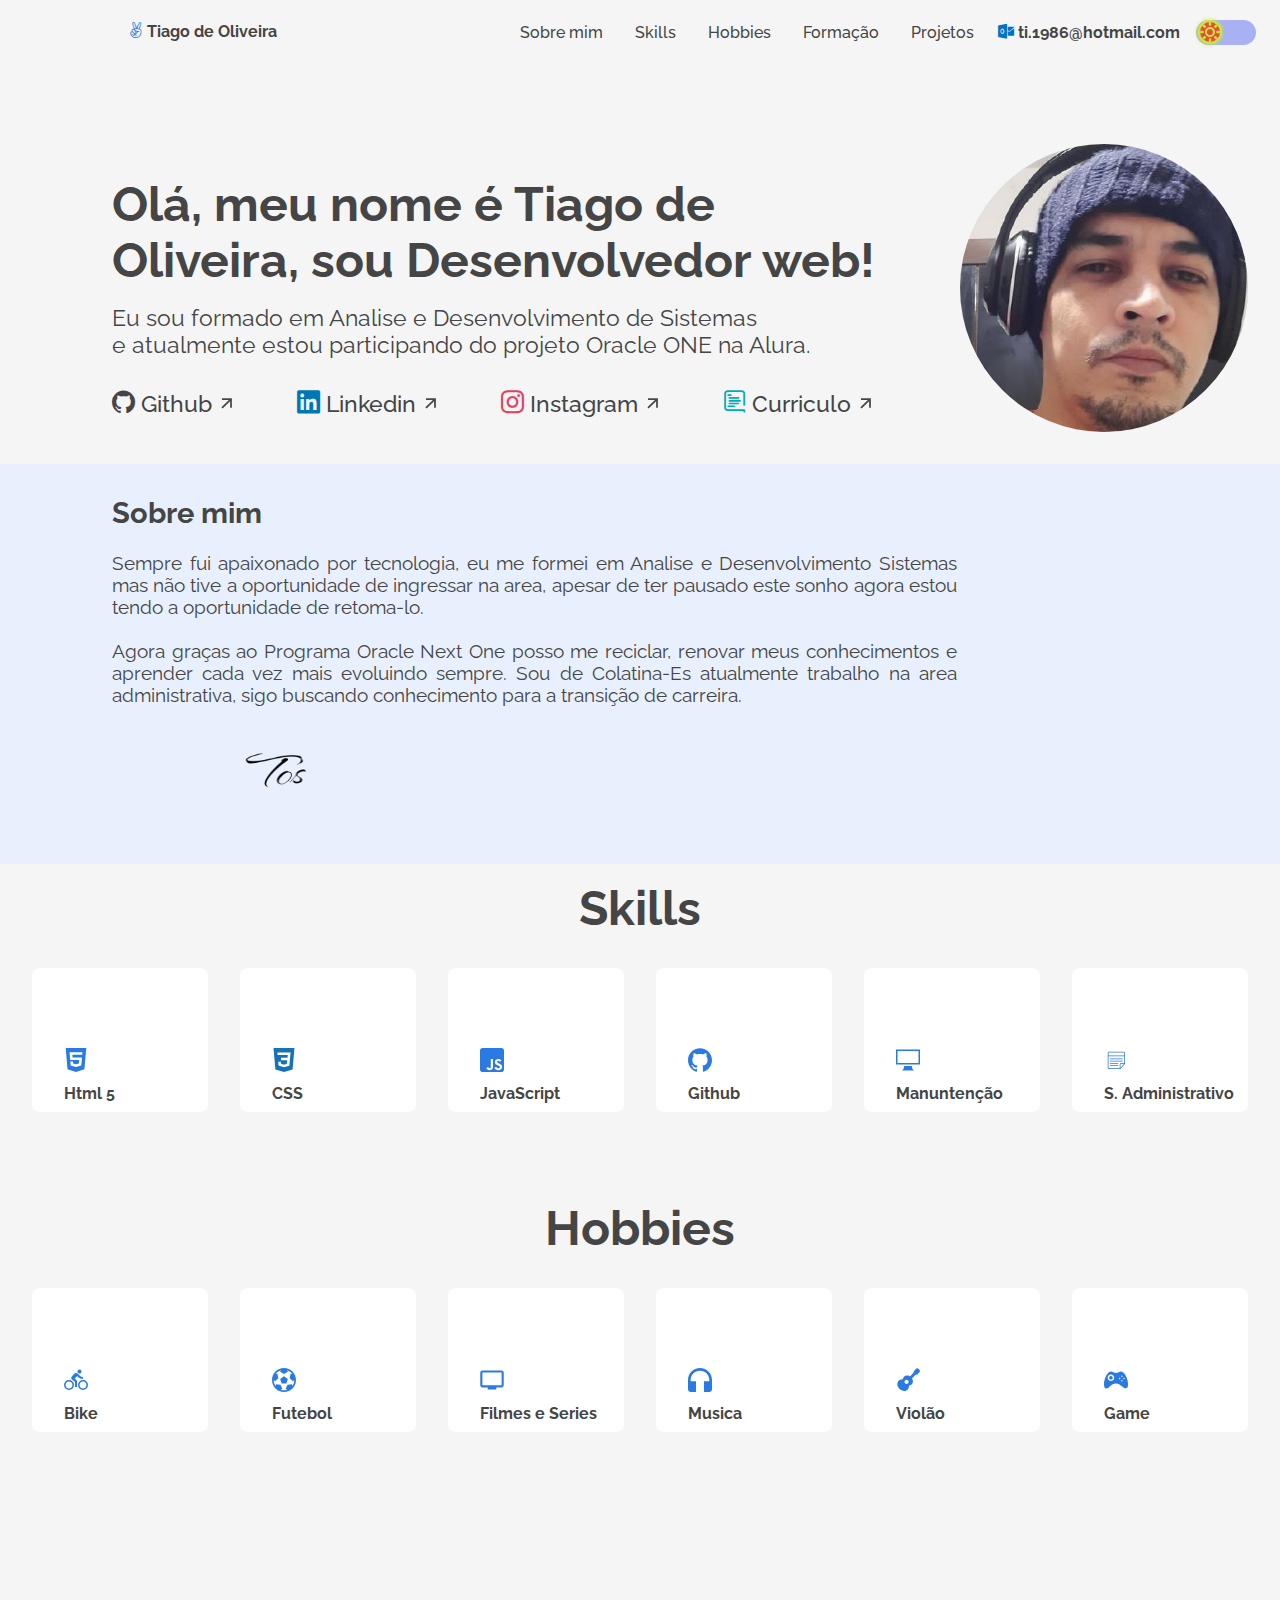
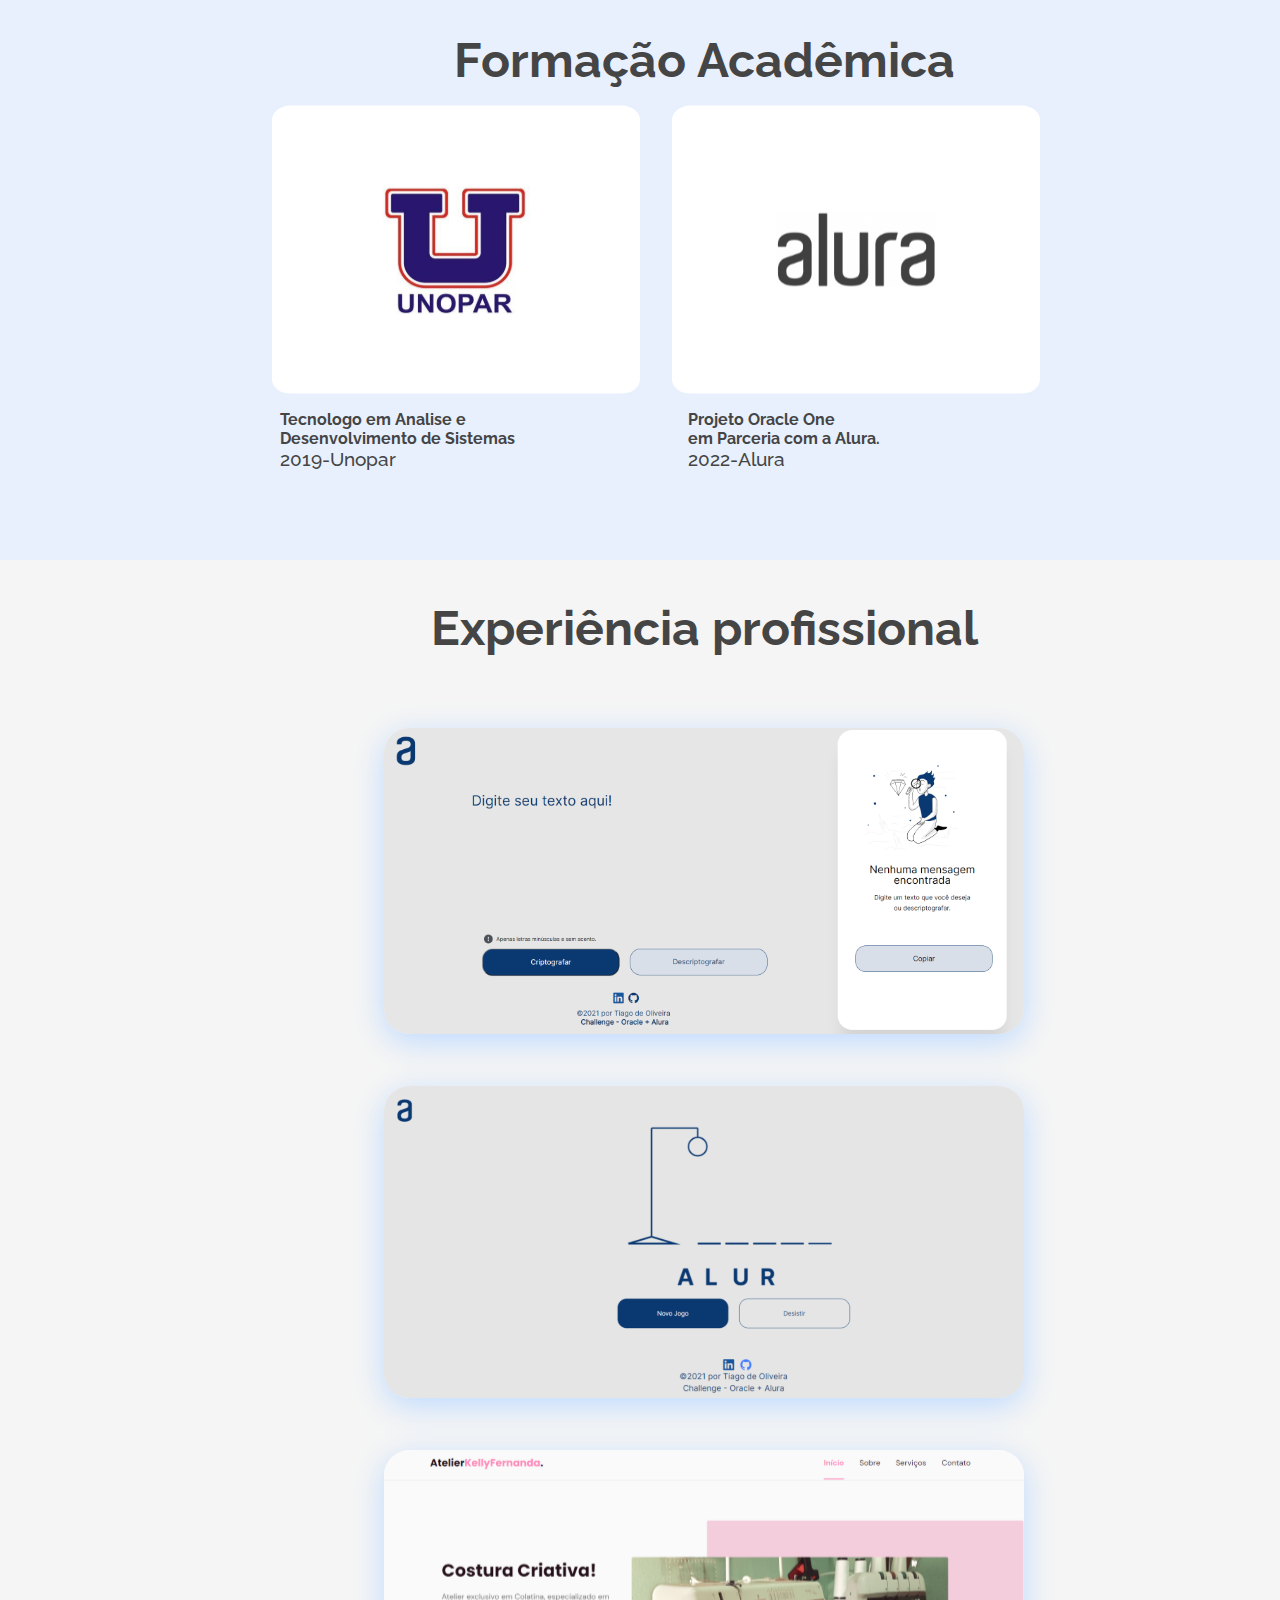
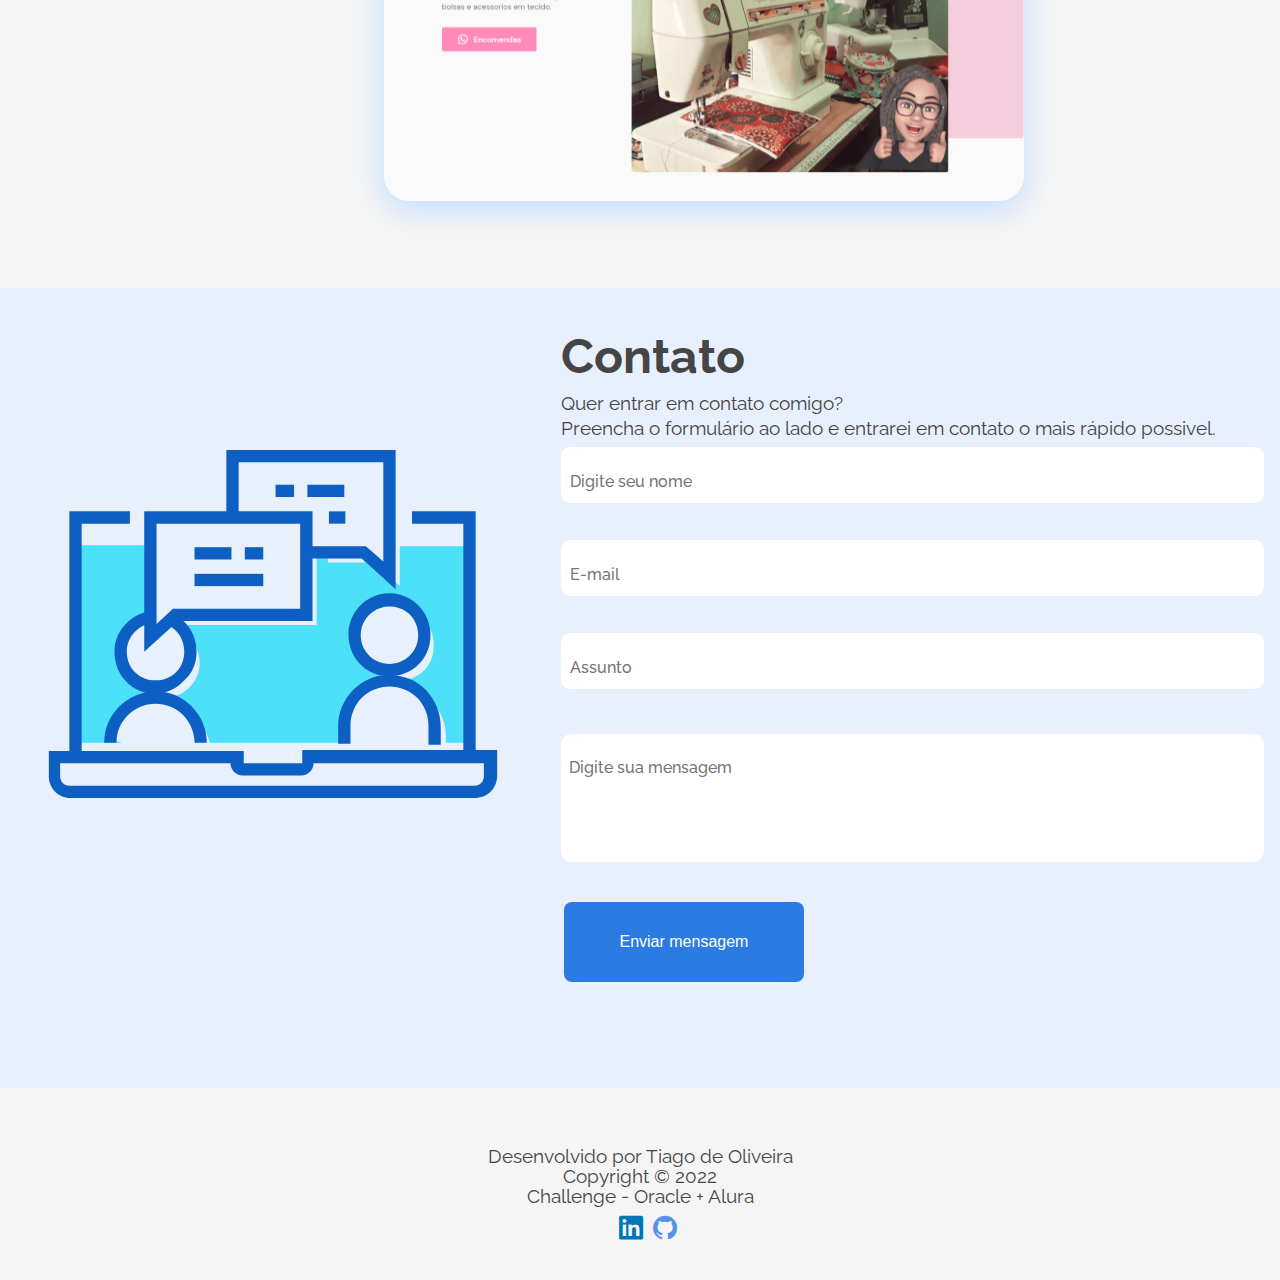
<file: index.html>
<!DOCTYPE html>
<html lang="en">
  <head>
    <meta charset="UTF-8" />
    <meta http-equiv="X-UA-Compatible" content="IE=edge" />
    <meta name="viewport" content="width=device-width, initial-scale=1.0" />
    <title>Portifolio - Tiago de Oliveira</title>

    <link rel="stylesheet" href="style.css" />
    <link rel="stylesheet" href="assets/icomoon (1)/style.css" />
  </head>
  <body>
     <header id="header">
      <div id="logo">
        <a href="#" class="name">
          <i class="icon-angellist"></i>
         Tiago de Oliveira</a>       
      </div>
      <nav id="nav" class="container">
          <div id="menu">
           <ul class="grid">
            <li><a class="menu" href="#home"> Sobre mim</a></li>
            <li><a class="menu" href="#skills">Skills</a></li>
            <li><a class="menu" href="#hobbies">Hobbies</a></li>
            <li><a class="menu" href="#formacao">Formação</a></li>
            <li><a class="menu" href="#projetos">Projetos</a></li>
            <li>
              <a class="contato" href="#contato"
                ><i class="icon-outlook"></i> ti.1986@hotmail.com</a
              >              
               </li>
               <input type="checkbox" name="dark-mode" id="dark">
               <label for="dark" class="btn-dark"></label>
            </ul>
        </div>
        <button id="btnMenu">
          <span id="iconMenu"></span></button>
     </nav>
     
     
    </header>
    <main>
      <section class="section" id="home">
        <div class="perfil">
          <div class="principal">
            <h1 class="title">
              Olá, meu nome é Tiago de<br />
              Oliveira, sou Desenvolvedor web!
            </h1>
            <p>
              Eu sou formado em Analise e Desenvolvimento de Sistemas<br />
              e atualmente estou participando do projeto Oracle ONE na Alura.
            </p>
            <div class="" id="link">
              <a href="https://github.com/TI-1986" class="link" target="blank"
                > <i class="icon-github1"></i> Github<img src="./assets/icon-seta.svg" alt="" class="social"
              /></a>
              <a
                href="https://www.linkedin.com/in/tiago-de-oliveira-59648b172/"
                class="link"
                target="blank"
                > <i class="icon-linkedin"></i> Linkedin<img
                  src="./assets/icon-seta.svg"
                  alt=""
                  class="social"
              /></a>
              <a
                href="https://www.instagram.com/tiagoolie/"
                class="link"
                target="blank"
                > <i class="icon-instagram"></i> Instagram<img
                  src="./assets/icon-seta.svg"
                  alt=""
                  class="social"
              /></a>
              <a href="https://drive.google.com/file/d/1yC8A1yWoUmk3CFadRLCcmidZFQZOMix0/view?usp=sharing" class="link" target="blank"
                > <i class="icon-hackhands"></i> Curriculo<img
                  src="./assets/icon-seta.svg"
                  alt=""
                  class="social"
              /></a>
            </div>
          </div>

          <img
            src="./assets/profile.jpg"
            alt=" foto de rosto"
            class="profile"
          />
        </div>

        <div id="sobre">
          <h2>Sobre mim</h2>
          <p>
            <br />
            Sempre fui apaixonado por tecnologia, eu me formei em Analise e Desenvolvimento Sistemas
             mas  não tive a oportunidade de ingressar na area, apesar de ter pausado este sonho agora estou
              tendo a oportunidade de retoma-lo. <br /><br />
               Agora graças ao Programa Oracle Next One posso me reciclar, 
              renovar meus conhecimentos e aprender cada vez mais evoluindo sempre. 
               Sou de Colatina-Es atualmente trabalho na area administrativa, sigo buscando conhecimento para
              a transição de carreira.
          </p>
          
                  <img src="./assets/ass.png" alt="assinatura pessoal" />
        </div>
      </section>

      <section class="section" id="skills">
        <h3 class="title">Skills</h3>

        <div class="cards">
          <div class="card">
            <img src="./assets/icon-HTML.svg" alt="logo html5" />
            <p>Html 5</p>
          </div>
          <div class="card">
            <img src="./assets/icon-css3.svg" alt="logo CSS" />
            <p>CSS</p>
          </div>
          <div class="card">
            <img src="./assets/icon-JS.svg" alt="logo JS" />
            <p>JavaScript</p>
          </div>
          <div class="card">
            <img src="./assets/icon-github.svg" alt="logo github" />
            <p>Github</p>
          </div>
          <div class="card">
            <img src="./assets/icon-display.svg" alt="logo tela monitor" />
            <p>Manuntenção</p>
          </div>
          <div class="card">
            <img src="./assets/icon-note.svg" alt="logo note" />
            <p>S. Administrativo</p>
          </div>
   </div>
      </section>
      <section class="section" id="hobbies">
        <h3>Hobbies</h3>
        <div class="cards">
          <div class="card">
            <img src="./assets/icon_bike.svg" alt="icone de bicicleta" />
            <p>Bike</p>
          </div>
          <div class="card">
            <img src="./assets/icon_futbol.svg" alt="icone de bola" />
            <p>Futebol</p>
          </div>
          <div class="card">
            <img src="./assets/icon-tv.svg" alt="icone de tv" />
            <p>Filmes e Series</p>
          </div>
          <div class="card">
            <img src="./assets/icon-music.svg" alt="icone de fone" />
            <p>Musica</p>
          </div>
          <div class="card">
            <img src="./assets/icon-guitar.svg" alt="icone de violao" />
            <p>Violão</p>
          </div>
          <div class="card">
            <img src="./assets/icon-gamepad.svg" alt="icone de controle" />
            <p>Game</p>
          </div>
        </div>
      </section>
      <section class="section" id="formacao">
        <h3>Formação Acadêmica</h3>

        <div class="big-cards">
          <div class="big-card">
            <img src="./assets/icon-unopar.svg" alt="logo Unopar" />
         </div>
          <div class="title1">
            <h4>Tecnologo em Analise e <br />Desenvolvimento de Sistemas</h4>
            <p>2019-Unopar</p>
          </div>

          <div class="big-card">
            <img src="./assets/icon-alura.svg" alt="logo Alura" />
                     </div>
          <div class="title2">
            <h4>Projeto Oracle One<br />em Parceria com a Alura.</h4>
            <p>2022-Alura</p>
            </div>
        </div>
        
     
      </section>
      <section class="section" id="projetos">
        <h3>Experiência profissional</h3>

        
        <div class="projeto-img" >
          <img src="./assets/cripto-image.svg" alt="ilustração da pagina cripto.">  </img>

          <img src="./assets/forca-image.svg" alt="ilustração da pagina do jogo da forca">  </img>

          <img src="./assets/atelie-image.svg " alt="ilustração do site de costura criativa">  </img>
         
        </div>
        <div id="projeto-title" class="projeto-title cripto">
          <h5 class="description">Decodificador de texto</h5>
          <p class="description">Challenge Alura
            Codificador</p>
            <a href="https://github.com/TI-1986/CriptoOne" target="blank" class="button-ligth"><i class="icon-github1"></i>Repositorio
            </a>
            <a href="https://ti-1986.github.io/CriptoOne/" class="button" target="blank"><i class="icon-point-right"></i>Ver demo</a>
        </div>
        <div class="projeto-title forca">
          <h5 class="description">Jogo da Forca</h5>
          <p class="description">Challenge Alura+Oracle </p>
          <a href="https://github.com/TI-1986/Jogo-da-Forca" class="button-ligth" target="blank"><i class="icon-github1"></i>Repositorio
            </a>
            <a href="https://ti-1986.github.io/Jogo-da-Forca/" class="button" target="blank"><i class="icon-point-right"></i>Ver demo</a>

        </div>

        <div class="projeto-title atelie">
          <h5 class="description">Site Atelie de costura</h5>
          <p class="description">Projeto pessoal - site da minha esposa!</p>
            <a href="https://github.com/TI-1986/Atelier-KF" class="button-ligth button" target="blank"><i class="icon-github1"></i>Repositorio
            </a>
          <a href="https://ti-1986.github.io/Atelier-KF/" class="button" target="blank"><i class="icon-point-right"></i>Ver demo</a>

        </div>
        
      </section>
      <section class="section" id="contato">
        <div class="img-form">        <img src="./assets/icon_chat_chatting_macbook.svg" alt="" />
        </div>

        
      
        <div class="info">
          <h3>Contato</h3>
  
          <p>Quer entrar em contato comigo?</p>  
          <p>
            Preencha o formulário ao lado e entrarei em contato o mais rápido
            possivel.
          </p>

          <form action="mailto:ti.1986@hotmail.com" method="get" enctype="text/plain" id="form" class="form">
          <div class="form-control">
                  <input type="text"
              id="username"
              placeholder="Digite seu nome"
            /> <i class="fas icon-fa-exclamation-circle"></i>
              <i class="fas icon-fa-check-circle"></i>
              <small>Mensagem de erro</small>
            </div>
    
            <div class="form-control">
              
              <input type="email" id="email" placeholder="E-mail" />
              <i class="fas icon-fa-exclamation-circle"></i>
              <i class="fas icon-fa-check-circle"></i>
              <small>Mensagem de erro</small>
            </div>
    
            <div class="form-control">
              
              <input
                type="text"
                id="assunto"
                placeholder="Assunto"
              />
              <i class="fas icon-fa-exclamation-circle"></i>
              <i class="fas icon-fa-check-circle"></i>
              <small>Mensagem de erro</small>
            </div>
    
            <div class="form-control">
             
              <textarea cols="30" rows="4"          
                id="mensagem"
                placeholder="Digite sua mensagem"
              ></textarea>
              <i class="fas icon-fa-exclamation-circle"></i>
              <i class="fas icon-fa-check-circle"></i>
             
              <small>Mensagem de erro</small>
            </div>
    
            <button class="btn" type="submit" value="Send">Enviar mensagem</button>
          </form>
        </div>
          </div>
      </section>
      
    </main>
 
    <footer >
      <div class="social grid">
        <a
          href="https://www.linkedin.com/in/tiago-de-oliveira-59648b172/"
          target="_blank"
        >
          <i class="icon-linkedin"></i>
        </a>
        <a href="https://github.com/TI-1986" target="_blank"
          ><i class="icon-github1"></i>
        </a>
      </div>
      <div class="brand">
        <p>Desenvolvido por Tiago de Oliveira</p>
        <p>Copyright © 2022</p>
        <p class="logo">Challenge - Oracle + Alura</p>
      </div>
    </footer>

    <a href="#menu" class="back-to-top">
      <i class="icon-arrow-up"></i><span class="topo">
      Topo</span>
    </a>

    <!-- main.js -->
    <script src="./main.js"></script>
  </body>
</html>
</file>
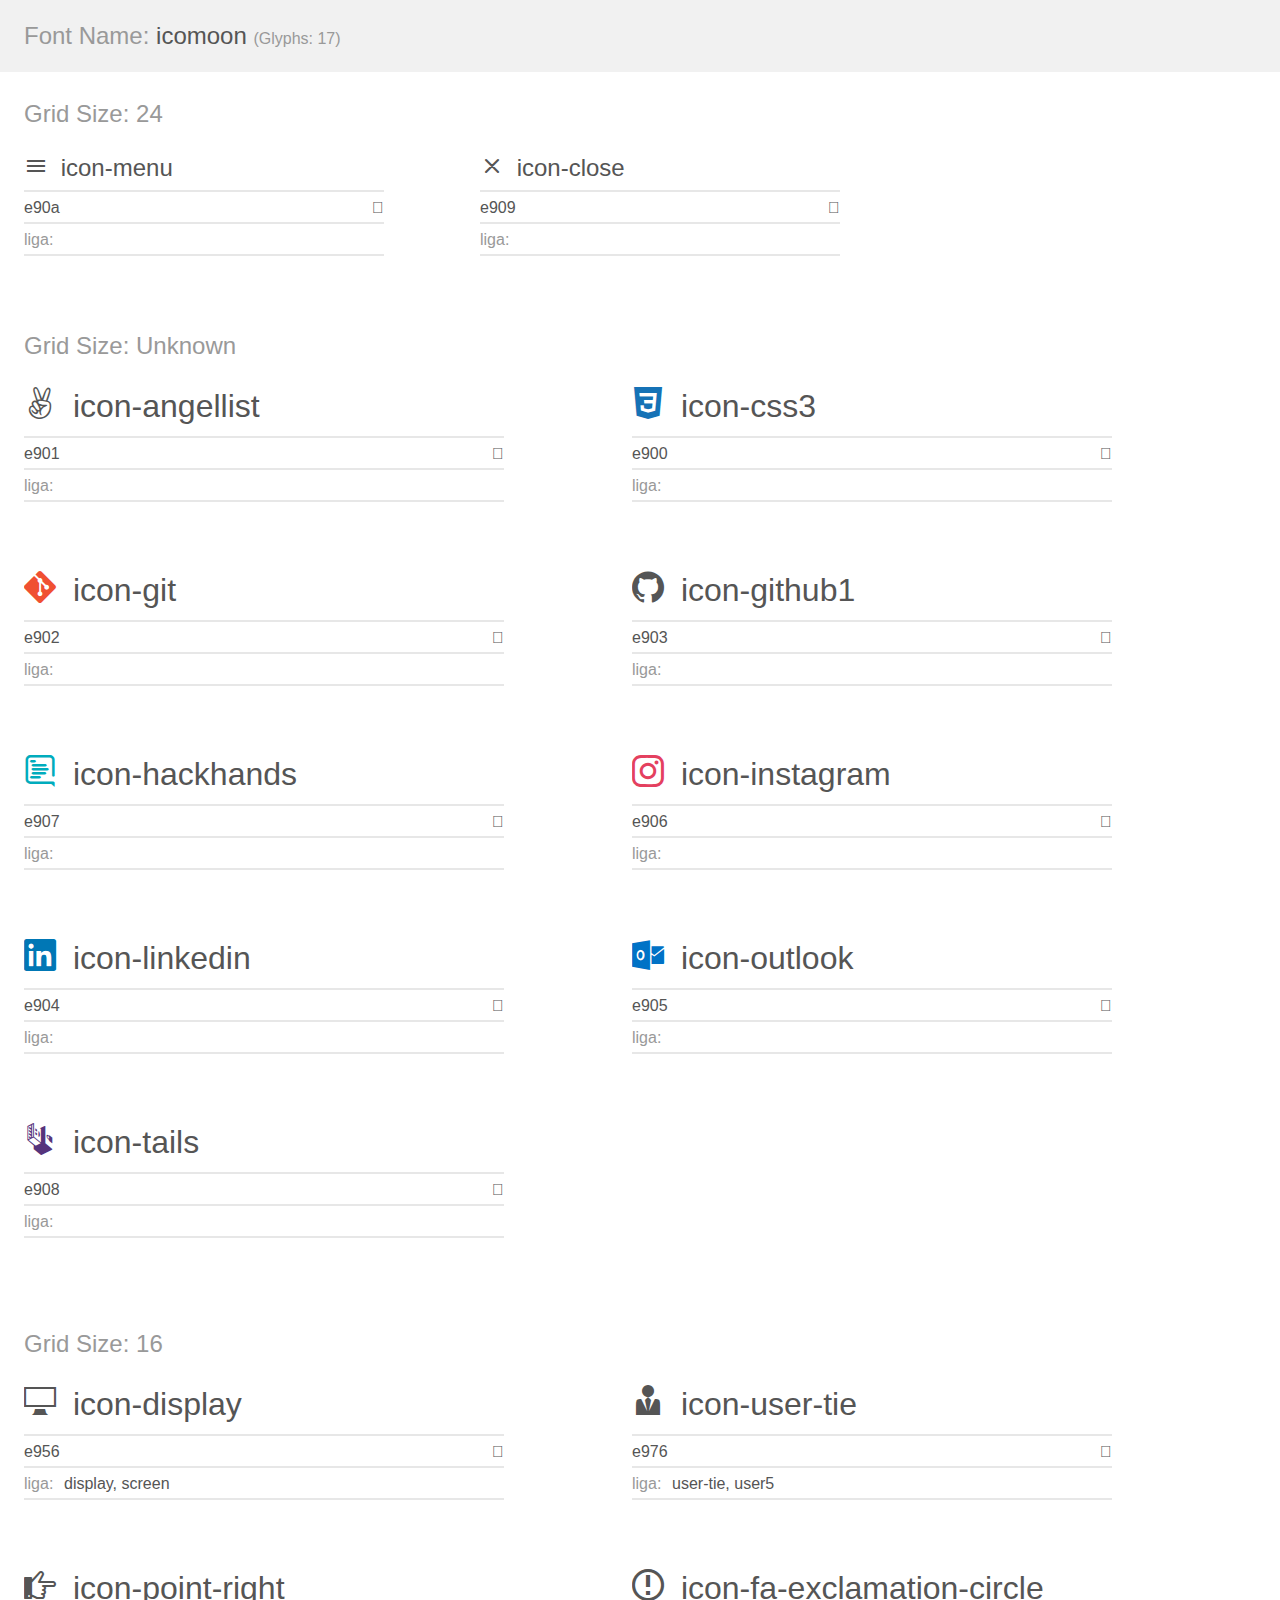
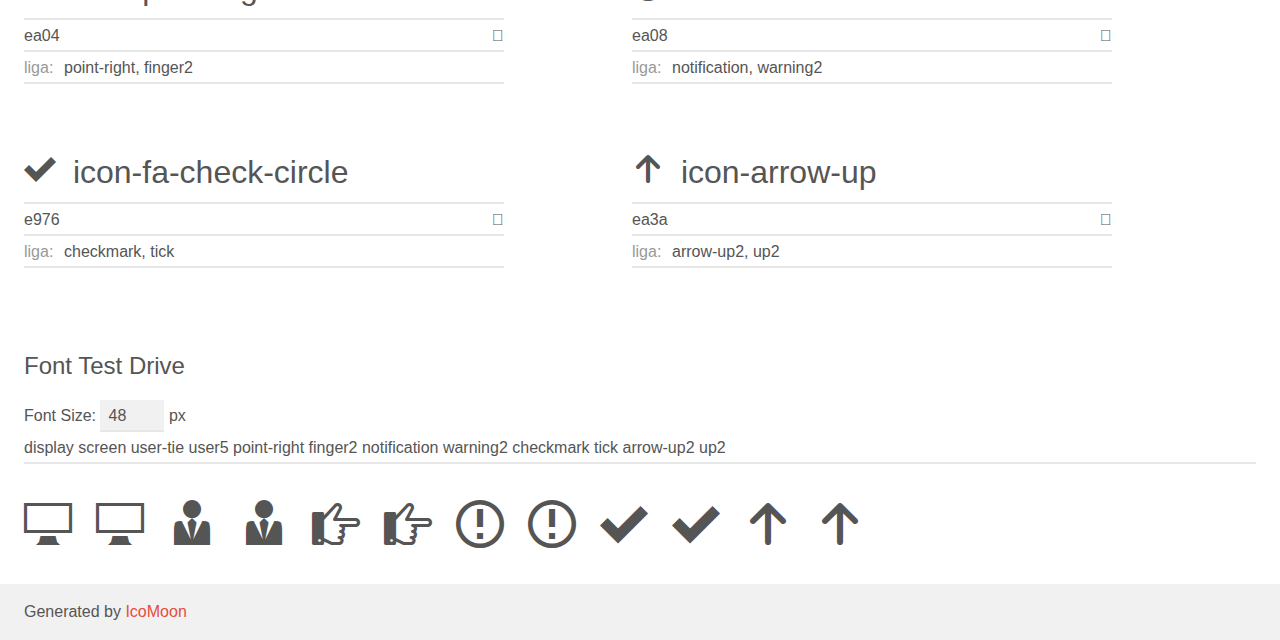
<file: assets/icomoon (1)/demo.html>
<!DOCTYPE html>
<html>
  <head>
    <meta charset="utf-8" />
    <title>IcoMoon Demo</title>
    <meta name="description" content="An Icon Font Generated By IcoMoon.io" />
    <meta name="viewport" content="width=device-width, initial-scale=1" />
    <link rel="stylesheet" href="demo-files/demo.css" />
    <link rel="stylesheet" href="style.css" />
  </head>
  <body>
    <div class="bgc1 clearfix">
      <h1 class="mhmm mvm">
        <span class="fgc1">Font Name:</span> icomoon
        <small class="fgc1">(Glyphs:&nbsp;17)</small>
      </h1>
    </div>
    <div class="clearfix mhl ptl">
      <h1 class="mvm mtn fgc1">Grid Size: 24</h1>
      <div class="glyph fs1">
        <div class="clearfix bshadow0 pbs">
          <span class="icon-menu"></span>
          <span class="mls"> icon-menu</span>
        </div>
        <fieldset class="fs0 size1of1 clearfix hidden-false">
          <input type="text" readonly value="e90a" class="unit size1of2" />
          <input
            type="text"
            maxlength="1"
            readonly
            value="&#xe90a;"
            class="unitRight size1of2 talign-right"
          />
        </fieldset>
        <div class="fs0 bshadow0 clearfix hidden-false">
          <span class="unit pvs fgc1">liga: </span>
          <input type="text" readonly value="" class="liga unitRight" />
        </div>
      </div>
      <div class="glyph fs1">
        <div class="clearfix bshadow0 pbs">
          <span class="icon-close"></span>
          <span class="mls"> icon-close</span>
        </div>
        <fieldset class="fs0 size1of1 clearfix hidden-false">
          <input type="text" readonly value="e909" class="unit size1of2" />
          <input
            type="text"
            maxlength="1"
            readonly
            value="&#xe909;"
            class="unitRight size1of2 talign-right"
          />
        </fieldset>
        <div class="fs0 bshadow0 clearfix hidden-false">
          <span class="unit pvs fgc1">liga: </span>
          <input type="text" readonly value="" class="liga unitRight" />
        </div>
      </div>
    </div>
    <div class="clearfix mhl ptl">
      <h1 class="mvm mtn fgc1">Grid Size: Unknown</h1>
      <div class="glyph fs2">
        <div class="clearfix bshadow0 pbs">
          <span class="icon-angellist"></span>
          <span class="mls"> icon-angellist</span>
        </div>
        <fieldset class="fs0 size1of1 clearfix hidden-false">
          <input type="text" readonly value="e901" class="unit size1of2" />
          <input
            type="text"
            maxlength="1"
            readonly
            value="&#xe901;"
            class="unitRight size1of2 talign-right"
          />
        </fieldset>
        <div class="fs0 bshadow0 clearfix hidden-false">
          <span class="unit pvs fgc1">liga: </span>
          <input type="text" readonly value="" class="liga unitRight" />
        </div>
      </div>
      <div class="glyph fs2">
        <div class="clearfix bshadow0 pbs">
          <span class="icon-css3"></span>
          <span class="mls"> icon-css3</span>
        </div>
        <fieldset class="fs0 size1of1 clearfix hidden-false">
          <input type="text" readonly value="e900" class="unit size1of2" />
          <input
            type="text"
            maxlength="1"
            readonly
            value="&#xe900;"
            class="unitRight size1of2 talign-right"
          />
        </fieldset>
        <div class="fs0 bshadow0 clearfix hidden-false">
          <span class="unit pvs fgc1">liga: </span>
          <input type="text" readonly value="" class="liga unitRight" />
        </div>
      </div>
      <div class="glyph fs2">
        <div class="clearfix bshadow0 pbs">
          <span class="icon-git"></span>
          <span class="mls"> icon-git</span>
        </div>
        <fieldset class="fs0 size1of1 clearfix hidden-false">
          <input type="text" readonly value="e902" class="unit size1of2" />
          <input
            type="text"
            maxlength="1"
            readonly
            value="&#xe902;"
            class="unitRight size1of2 talign-right"
          />
        </fieldset>
        <div class="fs0 bshadow0 clearfix hidden-false">
          <span class="unit pvs fgc1">liga: </span>
          <input type="text" readonly value="" class="liga unitRight" />
        </div>
      </div>
      <div class="glyph fs2">
        <div class="clearfix bshadow0 pbs">
          <span class="icon-github1"></span>
          <span class="mls"> icon-github1</span>
        </div>
        <fieldset class="fs0 size1of1 clearfix hidden-false">
          <input type="text" readonly value="e903" class="unit size1of2" />
          <input
            type="text"
            maxlength="1"
            readonly
            value="&#xe903;"
            class="unitRight size1of2 talign-right"
          />
        </fieldset>
        <div class="fs0 bshadow0 clearfix hidden-false">
          <span class="unit pvs fgc1">liga: </span>
          <input type="text" readonly value="" class="liga unitRight" />
        </div>
      </div>
      <div class="glyph fs2">
        <div class="clearfix bshadow0 pbs">
          <span class="icon-hackhands"></span>
          <span class="mls"> icon-hackhands</span>
        </div>
        <fieldset class="fs0 size1of1 clearfix hidden-false">
          <input type="text" readonly value="e907" class="unit size1of2" />
          <input
            type="text"
            maxlength="1"
            readonly
            value="&#xe907;"
            class="unitRight size1of2 talign-right"
          />
        </fieldset>
        <div class="fs0 bshadow0 clearfix hidden-false">
          <span class="unit pvs fgc1">liga: </span>
          <input type="text" readonly value="" class="liga unitRight" />
        </div>
      </div>
      <div class="glyph fs2">
        <div class="clearfix bshadow0 pbs">
          <span class="icon-instagram"></span>
          <span class="mls"> icon-instagram</span>
        </div>
        <fieldset class="fs0 size1of1 clearfix hidden-false">
          <input type="text" readonly value="e906" class="unit size1of2" />
          <input
            type="text"
            maxlength="1"
            readonly
            value="&#xe906;"
            class="unitRight size1of2 talign-right"
          />
        </fieldset>
        <div class="fs0 bshadow0 clearfix hidden-false">
          <span class="unit pvs fgc1">liga: </span>
          <input type="text" readonly value="" class="liga unitRight" />
        </div>
      </div>
      <div class="glyph fs2">
        <div class="clearfix bshadow0 pbs">
          <span class="icon-linkedin"></span>
          <span class="mls"> icon-linkedin</span>
        </div>
        <fieldset class="fs0 size1of1 clearfix hidden-false">
          <input type="text" readonly value="e904" class="unit size1of2" />
          <input
            type="text"
            maxlength="1"
            readonly
            value="&#xe904;"
            class="unitRight size1of2 talign-right"
          />
        </fieldset>
        <div class="fs0 bshadow0 clearfix hidden-false">
          <span class="unit pvs fgc1">liga: </span>
          <input type="text" readonly value="" class="liga unitRight" />
        </div>
      </div>
      <div class="glyph fs2">
        <div class="clearfix bshadow0 pbs">
          <span class="icon-outlook"></span>
          <span class="mls"> icon-outlook</span>
        </div>
        <fieldset class="fs0 size1of1 clearfix hidden-false">
          <input type="text" readonly value="e905" class="unit size1of2" />
          <input
            type="text"
            maxlength="1"
            readonly
            value="&#xe905;"
            class="unitRight size1of2 talign-right"
          />
        </fieldset>
        <div class="fs0 bshadow0 clearfix hidden-false">
          <span class="unit pvs fgc1">liga: </span>
          <input type="text" readonly value="" class="liga unitRight" />
        </div>
      </div>
      <div class="glyph fs2">
        <div class="clearfix bshadow0 pbs">
          <span class="icon-tails"></span>
          <span class="mls"> icon-tails</span>
        </div>
        <fieldset class="fs0 size1of1 clearfix hidden-false">
          <input type="text" readonly value="e908" class="unit size1of2" />
          <input
            type="text"
            maxlength="1"
            readonly
            value="&#xe908;"
            class="unitRight size1of2 talign-right"
          />
        </fieldset>
        <div class="fs0 bshadow0 clearfix hidden-false">
          <span class="unit pvs fgc1">liga: </span>
          <input type="text" readonly value="" class="liga unitRight" />
        </div>
      </div>
    </div>
    <div class="clearfix mhl ptl">
      <h1 class="mvm mtn fgc1">Grid Size: 16</h1>
      <div class="glyph fs3">
        <div class="clearfix bshadow0 pbs">
          <span class="icon-display"></span>
          <span class="mls"> icon-display</span>
        </div>
        <fieldset class="fs0 size1of1 clearfix hidden-false">
          <input type="text" readonly value="e956" class="unit size1of2" />
          <input
            type="text"
            maxlength="1"
            readonly
            value="&#xe956;"
            class="unitRight size1of2 talign-right"
          />
        </fieldset>
        <div class="fs0 bshadow0 clearfix hidden-false">
          <span class="unit pvs fgc1">liga: </span>
          <input
            type="text"
            readonly
            value="display, screen"
            class="liga unitRight"
          />
        </div>
      </div>
      <div class="glyph fs3">
        <div class="clearfix bshadow0 pbs">
          <span class="icon-user-tie"></span>
          <span class="mls"> icon-user-tie</span>
        </div>
        <fieldset class="fs0 size1of1 clearfix hidden-false">
          <input type="text" readonly value="e976" class="unit size1of2" />
          <input
            type="text"
            maxlength="1"
            readonly
            value="&#xe976;"
            class="unitRight size1of2 talign-right"
          />
        </fieldset>
        <div class="fs0 bshadow0 clearfix hidden-false">
          <span class="unit pvs fgc1">liga: </span>
          <input
            type="text"
            readonly
            value="user-tie, user5"
            class="liga unitRight"
          />
        </div>
      </div>
      <div class="glyph fs3">
        <div class="clearfix bshadow0 pbs">
          <span class="icon-point-right"></span>
          <span class="mls"> icon-point-right</span>
        </div>
        <fieldset class="fs0 size1of1 clearfix hidden-false">
          <input type="text" readonly value="ea04" class="unit size1of2" />
          <input
            type="text"
            maxlength="1"
            readonly
            value="&#xea04;"
            class="unitRight size1of2 talign-right"
          />
        </fieldset>
        <div class="fs0 bshadow0 clearfix hidden-false">
          <span class="unit pvs fgc1">liga: </span>
          <input
            type="text"
            readonly
            value="point-right, finger2"
            class="liga unitRight"
          />
        </div>
      </div>
      <div class="glyph fs3">
        <div class="clearfix bshadow0 pbs">
          <span class="icon-fa-exclamation-circle"></span>
          <span class="mls"> icon-fa-exclamation-circle</span>
        </div>
        <fieldset class="fs0 size1of1 clearfix hidden-false">
          <input type="text" readonly value="ea08" class="unit size1of2" />
          <input
            type="text"
            maxlength="1"
            readonly
            value="&#xea08;"
            class="unitRight size1of2 talign-right"
          />
        </fieldset>
        <div class="fs0 bshadow0 clearfix hidden-false">
          <span class="unit pvs fgc1">liga: </span>
          <input
            type="text"
            readonly
            value="notification, warning2"
            class="liga unitRight"
          />
        </div>
      </div>
      <div class="glyph fs3">
        <div class="clearfix bshadow0 pbs">
          <span class="icon-fa-check-circle"></span>
          <span class="mls"> icon-fa-check-circle</span>
        </div>
        <fieldset class="fs0 size1of1 clearfix hidden-false">
          <input type="text" readonly value="e976" class="unit size1of2" />
          <input
            type="text"
            maxlength="1"
            readonly
            value="&#xe976;"
            class="unitRight size1of2 talign-right"
          />
        </fieldset>
        <div class="fs0 bshadow0 clearfix hidden-false">
          <span class="unit pvs fgc1">liga: </span>
          <input
            type="text"
            readonly
            value="checkmark, tick"
            class="liga unitRight"
          />
        </div>
      </div>
      <div class="glyph fs3">
        <div class="clearfix bshadow0 pbs">
          <span class="icon-arrow-up"></span>
          <span class="mls"> icon-arrow-up</span>
        </div>
        <fieldset class="fs0 size1of1 clearfix hidden-false">
          <input type="text" readonly value="ea3a" class="unit size1of2" />
          <input
            type="text"
            maxlength="1"
            readonly
            value="&#xea3a;"
            class="unitRight size1of2 talign-right"
          />
        </fieldset>
        <div class="fs0 bshadow0 clearfix hidden-false">
          <span class="unit pvs fgc1">liga: </span>
          <input
            type="text"
            readonly
            value="arrow-up2, up2"
            class="liga unitRight"
          />
        </div>
      </div>
    </div>

    <!--[if gt IE 8]><!-->
    <div class="mhl clearfix mbl">
      <h1>Font Test Drive</h1>
      <label>
        Font Size:
        <input
          id="fontSize"
          type="number"
          class="textbox0 mbm"
          min="8"
          value="48"
        />
        px
      </label>
      <input
        id="testText"
        type="text"
        class="phl size1of1 mvl"
        placeholder="Type some text to test..."
        value="display screen user-tie user5 point-right finger2 notification warning2 checkmark tick arrow-up2 up2"
      />
      <div id="testDrive" class="icon-" style="font-family: icomoon">
        display screen user-tie user5 point-right finger2 notification warning2
        checkmark tick arrow-up2 up2&nbsp;
      </div>
    </div>
    <!--<![endif]-->
    <div class="bgc1 clearfix">
      <p class="mhl">
        Generated by <a href="https://icomoon.io/app">IcoMoon</a>
      </p>
    </div>
    <script src="liga.js"></script>
    <script src="demo-files/demo.js"></script>
  </body>
</html>
</file>
<file: assets/icomoon (1)/style.css>
@font-face {
  font-family: 'icomoon';
  src:  url('fonts/icomoon.eot?2858oe');
  src:  url('fonts/icomoon.eot?2858oe#iefix') format('embedded-opentype'),
    url('fonts/icomoon.ttf?2858oe') format('truetype'),
    url('fonts/icomoon.woff?2858oe') format('woff'),
    url('fonts/icomoon.svg?2858oe#icomoon') format('svg');
  font-weight: normal;
  font-style: normal;
  font-display: block;
}

[class^="icon-"], [class*=" icon-"] {
  /* use !important to prevent issues with browser extensions that change fonts */
  font-family: 'icomoon' !important;
  speak: never;
  font-style: normal;
  font-weight: normal;
  font-variant: normal;
  text-transform: none;
  line-height: 1;
  
  /* Enable Ligatures ================ */
  letter-spacing: 0;
  -webkit-font-feature-settings: "liga";
  -moz-font-feature-settings: "liga=1";
  -moz-font-feature-settings: "liga";
  -ms-font-feature-settings: "liga" 1;
  font-feature-settings: "liga";
  -webkit-font-variant-ligatures: discretionary-ligatures;
  font-variant-ligatures: discretionary-ligatures;

  /* Better Font Rendering =========== */
  -webkit-font-smoothing: antialiased;
  -moz-osx-font-smoothing: grayscale;
}

.icon-menu:before {
  content: "\e90a";
}
.icon-close:before {
  content: "\e909";
}
.icon-angellist:before {
  content: "\e901";
}
.icon-css3:before {
  content: "\e900";
  color: #1572b6;
}
.icon-git:before {
  content: "\e902";
  color: #f05032;
}
.icon-github1:before {
  content: "\e903";
}
.icon-hackhands:before {
  content: "\e907";
  color: #00acbd;
}
.icon-instagram:before {
  content: "\e906";
  color: #e4405f;
}
.icon-linkedin:before {
  content: "\e904";
  color: #0077b5;
}
.icon-outlook:before {
  content: "\e905";
  color: #0072c6;
}
.icon-tails:before {
  content: "\e908";
  color: #56347c;
}
.icon-display:before {
  content: "\e956";
}
.icon-user-tie:before {
  content: "\e976";
}
.icon-point-right:before {
  content: "\ea04";
}
.icon-fa-exclamation-circle:before {
  content: "\ea08";
}
.icon-fa-check-circle:before {
  content: "\ea10";
}
.icon-arrow-up:before {
  content: "\ea3a";
}
</file>
<file: assets/icomoon (1)/demo-files/demo.css>
body {
  padding: 0;
  margin: 0;
  font-family: sans-serif;
  font-size: 1em;
  line-height: 1.5;
  color: #555;
  background: #fff;
}
h1 {
  font-size: 1.5em;
  font-weight: normal;
}
small {
  font-size: .66666667em;
}
a {
  color: #e74c3c;
  text-decoration: none;
}
a:hover, a:focus {
  box-shadow: 0 1px #e74c3c;
}
.bshadow0, input {
  box-shadow: inset 0 -2px #e7e7e7;
}
input:hover {
  box-shadow: inset 0 -2px #ccc;
}
input, fieldset {
  font-family: sans-serif;
  font-size: 1em;
  margin: 0;
  padding: 0;
  border: 0;
}
input {
  color: inherit;
  line-height: 1.5;
  height: 1.5em;
  padding: .25em 0;
}
input:focus {
  outline: none;
  box-shadow: inset 0 -2px #449fdb;
}
.glyph {
  font-size: 16px;
  width: 15em;
  padding-bottom: 1em;
  margin-right: 4em;
  margin-bottom: 1em;
  float: left;
  overflow: hidden;
}
.liga {
  width: 80%;
  width: calc(100% - 2.5em);
}
.talign-right {
  text-align: right;
}
.talign-center {
  text-align: center;
}
.bgc1 {
  background: #f1f1f1;
}
.fgc1 {
  color: #999;
}
.fgc0 {
  color: #000;
}
p {
  margin-top: 1em;
  margin-bottom: 1em;
}
.mvm {
  margin-top: .75em;
  margin-bottom: .75em;
}
.mtn {
  margin-top: 0;
}
.mtl, .mal {
  margin-top: 1.5em;
}
.mbl, .mal {
  margin-bottom: 1.5em;
}
.mal, .mhl {
  margin-left: 1.5em;
  margin-right: 1.5em;
}
.mhmm {
  margin-left: 1em;
  margin-right: 1em;
}
.mls {
  margin-left: .25em;
}
.ptl {
  padding-top: 1.5em;
}
.pbs, .pvs {
  padding-bottom: .25em;
}
.pvs, .pts {
  padding-top: .25em;
}
.unit {
  float: left;
}
.unitRight {
  float: right;
}
.size1of2 {
  width: 50%;
}
.size1of1 {
  width: 100%;
}
.clearfix:before, .clearfix:after {
  content: " ";
  display: table;
}
.clearfix:after {
  clear: both;
}
.hidden-true {
  display: none;
}
.textbox0 {
  width: 3em;
  background: #f1f1f1;
  padding: .25em .5em;
  line-height: 1.5;
  height: 1.5em;
}
#testDrive {
  display: block;
  padding-top: 24px;
  line-height: 1.5;
}
.fs0 {
  font-size: 16px;
}
.fs1 {
  font-size: 24px;
}
.fs2 {
  font-size: 32px;
}
.fs3 {
  font-size: 32px;
}
</file>
<file: style.css>
@import url('https://fonts.googleapis.com/css2?family=Raleway:wght@400;500;700&display=swap');

/*====  RESET ============================ */
* {
  margin: 0;
  padding: 0;
  box-sizing: border-box;
}

ul {
  list-style: none;
}

a {
  text-decoration: none;
}

img {
  width: 100%;
  height: auto;
}

/*====  VARIABLES ============================ */
.dark-mode:root {
  /* colors */

  --body-color: rgb(0, 0, 0, 90%);
  --base-color-second: rgb(37, 42, 52);
  --back-cards: hsl(0, 4%, 13%);
  --texto-color: rgb(251, 248, 248);
  --button-color: rgb(4, 74, 165);
  --button-color-light: rgb(47, 92, 150);
  --button-color-2light: rgb(34, 47, 65);
  --border-color: #cbe73c;


  /* fonts */
  --title-font-size: 3rem;
  --menu-font-size: 1rem;
  --paragrafo-font-size: 1.2em;

  --title-font: 'Raleway', sans-serif;
}

:root {
  /* colors */

  --body-color: hsla(0, 0%, 96%);
  --base-color-second: hsla(215, 83%, 95%, 1);
  --back-cards: hsl(0, 0%, 100%);
  --texto-color: hsla(0, 0%, 27%, 1);
  --button-color: hsla(214, 77%, 53%, 1);
  --button-color-light: hsla(214, 77%, 62%, 1);
  --button-color-2light: hsla(215, 79%, 91%, 1);
  --border-color: #cbe73c;

  /* fonts */
  --title-font-size: 3rem;
  --menu-font-size: 1rem;
  --paragrafo-font-size: 1.2em;

  --title-font: 'Raleway', sans-serif;
}

/*====  LAYOUT ====== */
html {
  scroll-behavior: smooth;
}

body {
  width: 100%;
  height: 100%;

  background: var(--body-color);
}

#dark {
  display: none;
}

.btn-dark{
  display: inline-block;
  width: 60px;
  height: 25px;
  border: 2px var(--border-color);
  background-color: rgb(168, 177, 243);
  border-radius: 20px;
  position: relative;
  cursor: pointer;
}

.btn-dark::after {
  content: url('./assets/sun.svg');
  width: 20px;
  height: 20px;
  background-color: #e74c3c;
  border: 2px solid var(--border-color);
  border-radius: 50%;
  box-shadow: 0 0 5px var(--border-color);
  position: absolute;
  top: .5px;
  left: 4%;
  display: grid;
  place-content: center;
  line-height: 0;
  transition: background-color 1s,
  transform 1s ease-in;
  
}

#dark:checked + .btn-dark::after{
  content: url('./assets/moon.svg');
  background-color: #1685fb;
  transform: translateX(30px)rotate(360deg);
}

#header {
  position: absolute;
  display: flex;
  flex-direction: row;
  justify-content: space-between;
  align-items: center;
  background: var(--body-color-second);

  box-sizing: border-box;
  width: 100%;
  max-width: 1920px;
  height: 3rem;
  padding: 2.5rem;
  gap: 1.5rem;
  margin: 0rem 5rem;
}

.menu {
  display: block;
  padding: 0.5rem;
}

nav .grid {
  display: flex;
  align-items: center;
  gap: 1rem;
  width: 100%;
  max-width: 1920px;
  padding: 0.5rem;
  margin: 7rem;
}

.name{
  display: flex;
  width: 15rem;
  
}

.name i {
  width: 1.2em;
  height: 1.2rem;
  padding-left: -10rem;
  color: var(--button-color);
}

.menu,
.contato,
.name {
  color: var(--texto-color);
  font-family: var(--title-font);
  font-size: var(--menu-font-size);
  font-weight: 500;
}

.menu:hover,
.contato:hover,
.name:hover {
  filter: drop-shadow(0px 4px 4px #1e69ca);
  font-weight: 700;
  cursor: pointer;
  color: var(--button-color);
}

.name {
  font-weight: 700;
}

.contato {
  font-weight: 700;
}

/* toggle menu */
#btnMenu {
  display: none;
}

#home {
  display: inline-block;
  position: absolute;

  align-items: center;
  width: 100%;
  max-width: 1920px;
  height: 50rem;
  margin: 8rem 0rem;

  font-family: var(--title-font);
  font-size: var(--paragrafo-font-size);
  color: var(--texto-color);
  font-weight: 400;
  text-align: justify;
}
.perfil {
  position: absolute;
  display: flex;
  align-items: center;

  width: 100%;
  max-width: 1920px;
  height: 20rem;
  padding: 0rem 6rem;

  font-family: var(--title-font);
  color: var(--texto-color);
}

.perfil h1 {
  width: 100%;
  font-size: var(--title-font-size);
  padding: 1rem;
}

.perfil p {
  width: 100%;
  font-size: var(--paragrafo-font-size);
  margin-top: -1rem;
  padding: 1rem;
}

.profile {
  position: absolute;
  width: 12rem;
  height: 12rem;
  left: 70%;

  border-radius: 50%;
  transition: 1s;
}

.profile:hover {
  filter: drop-shadow(0px 4px 4px rgba(85, 149, 233, 1));
  transform: scale(1.2);
}

#link {
  width: 100%;
  margin-top: 1rem;
}

.link {
  padding: 1rem 3rem 0rem 0rem;
  margin: 0 1rem;
  font-family: var(--title-font);
  font-size: var(--paragrafo-font-size);
  color: var(--texto-color);
  font-weight: 500;
}

.link i {
  width: 1rem;
  height: 1rem;
}

.link:hover {
  filter: drop-shadow(0px 4px 4px rgba(85, 149, 233, 1));
  font-weight: 700;
  transform: scale(1.2rem);
}

.social {
  position: absolute;
  width: 0.8rem;
  height: 0.7rem;
  margin: 0.5rem 0.5rem 0.5rem 0.5rem;
}

#sobre {
  width: 100%;
  max-width: 1920px;
  height: 25rem;
  background: var(--base-color-second);
  margin-top: 21rem;
  padding: 2rem 7rem;
}

#sobre p {
  width: 80%;
  text-align: justify;
}

#sobre img {
  width: 12rem;
  height: 9rem;
  margin: 0.3rem 5rem;
}

.section h3 {
  display: flex;
  justify-content: center;
  font-family: var(--title-font);
  font-size: var(--title-font-size);
  color: var(--texto-color);
  font-weight: 700;
}
#skills {
  position: absolute;
  width: 100%;
  max-width: 1920px;
  height: 20rem;
  margin: 55rem auto;
  align-items: center;

  color: var(--texto-color);
}

#hobbies {
  position: absolute;
  width: 100%;
  max-width: 1920px;
  height: 20rem;
  margin: 75rem auto;
  align-items: center;

  color: var(--texto-color);
}

#hobbies .cards {
  display: flex;
  justify-content: center;
}

.cards {
  display: flex;
  justify-content: center;
  gap: 2rem;
  margin: 2rem -1rem;
}

.card {
  width: 11rem;
  height: 9rem;
  padding: 5.5rem;
  padding-block: 3rem;
  border-radius: 5%;
  display: block;

  background: var(--back-cards);
  transition: 0.5s;
}

.card:hover {
  filter: drop-shadow(0px 4px 4px rgba(85, 149, 233, 1));
  transform: scale(1.2);
}

.card img {
  width: 1.5rem;
  height: 1.5rem;
  margin: 2rem -3.5rem 0rem;
}

.card p {
  margin: 0.5rem -3.5rem;
  position: absolute;

  font-family: var(--title-font);
  font-size: var(--menu-font-size);
  font-weight: 700;
}

#formacao {
  position: absolute;
  width: 100%;
  max-width: 1920px;
  height: 35rem;
  margin: 100rem auto;

  background: var(--base-color-second);
  font-family: var(--title-font);
  color: var(--texto-color);
  font-weight: 500;
}

#formacao h3 {
  padding: 2rem;
  margin-left: 8rem;
  justify-content: center;
}

.big-cards {
  width: 100%;
  max-width: 1920px;
  position: absolute;
  display: flex;
  left: 50%;
  right: 50%;
  transform: translate(-25%, 1%);
}

.big-cards img {
  width: 10rem;
  height: 10rem;
}

.big-card {
  display: flex;
  flex-direction: row;
  justify-content: center;
  align-items: center;

  margin: 0 1rem;
  background-color: var(--texto-color);
  border-radius: 5%;

  position: static;
  width: 23rem;
  height: 18rem;
}

.big-card:hover {
  filter: drop-shadow(0px 4px 4px rgba(85, 149, 233, 1));
}

.title1 {
  width: 15rem;
  position: absolute;
  left: 1.5%;
  top: 19rem;
}

.title1 h4,
.title2 h4 {
  font-size: var(--menu-font-size);
}

.title1 p,
.title2 p {
  text-align: justify;
  font-size: var(--paragrafo-font-size);
}

.title2 {
  position: absolute;
  left: 31%;
  right: 50%;
  top: 19rem;
}

#projetos {
  position: absolute;
  display: block;
  justify-content: center;
  width: 100%;
  max-width: 1920px;
  height: auto;
  left: 50%;
  right: 50%;
  transform: translate(-45%, -50%);
  margin: 175rem auto;
}

#projetos h3 {
  padding: 2rem;
  margin: 12rem 0;
  justify-content: center;
}

.projeto-img {
  position: absolute;

  width: 40rem;
  height: 22rem;
  left: 67%;
  right: 50%;
  transform: translate(-90%, -50%);
  border-radius: 1.8rem;
}

.projeto-img img {
  border-radius: 1.6rem;
  margin: 1.5rem auto;
  box-shadow: 0 8px 32px 0 rgb(190, 218, 255);
}

.projeto-title.atelie {
  width: 40rem;
  height: 22rem;
  margin-top: 4rem;
  left: 105%;
}

.projeto-title.forca {
  width: 40rem;
  height: 20rem;
  left: 105%;

}
.projeto-title.cripto {
  width: 40rem;
  height: 19.5rem;
  left: 105%;

}

.projeto-title {
  position: relative;
  display: block;

  justify-items: center;
  align-items: center;
  text-align: center;
  margin: 3rem 0;
  padding-top: 1.5rem;
  left: 50%;
  right: 50%;
  transform: translate(-180%, -50%);
  opacity: 0%;
  box-shadow: 0 8px 32px 0 rgb(190, 218, 255);
  border-radius: 1.6rem;
}

.projeto-title:hover {
  background: rgba(129, 128, 128, 0.35);
  box-shadow: 0 8px 32px 0 rgba(31, 38, 135, 0.37);
  backdrop-filter: blur(13.5px);
  -webkit-backdrop-filter: blur(13.5px);
  border-radius: 1.6rem;
  border: 1px solid rgba(255, 255, 255, 0.18);
  opacity: unset;
}

.projeto-title h5 {
  margin: 0.2rem 35%;
  font-family: var(--title-font);
  font-size: var(--menu-font-size);
  color: var(--texto-color);
}

.projeto-title p {
  margin: 0.2rem 35%;
  font-family: var(--title-font);
  font-size: 0.8rem;
  color: var(--texto-color);
}

.button {
  display: flex;
  flex-direction: row;
  justify-content: center;
  align-items: center;
  padding: 0rem;
  gap: 0.4rem;
  position: static;
  width: 12rem;
  height: 4rem;

  top: 32rem;

  background: var(--button-color-light);
  font-size: var(--menu-font-size);
  color: var(--back-cards);
  flex: content;
  order: 2;
  flex-grow: 0;
  border-radius: 0.5rem;
  margin: auto;
  transition: 1s;
}

.button-ligth {
  display: flex;
  flex-direction: row;
  justify-content: center;
  align-items: center;
  padding: 1rem;
  gap: 0.4rem;

  position: static;
  width: 12rem;
  height: 4rem;

  top: 32rem;

  background: var(--button-color);
  font-size: var(--menu-font-size);
  color: var(--texto-color);
  flex: none;
  order: 2;
  flex-grow: 0;
  border-radius: 0.5rem;
  margin: 1rem auto;
  transition: 1s;
}

button.btn:hover,
.button:hover,
.button-ligth:hover {
  transform: translateY(-3px);
  box-shadow: 0 10px 20px rgba(0, 0, 0, 0.2);
  background: var(--button-color-2light);
  border: var(--button-color-light) 2px solid;

  color: var(--button-color-light);
  font-weight: 700;
}

#contato {
  display: flex;
  position: absolute;
  justify-content: space-between;

  padding: 1rem;
  width: 100%;
  max-width: 1920px;
  height: 50rem;
  margin: 218rem auto;

  background: var(--base-color-second);

  font-family: var(--title-font);
  color: var(--texto-color);
}

#contato .img-form {
  display: flex;
  align-items: center;
  width: 35rem;
  height: 40rem;
}

#contato .info {
  display: block;
  padding: 1rem;
  width: 50rem;
  gap: 2rem;
}

#contato .info h3 {
  justify-content: left;
  margin: 0.5rem 1rem;
}

.info p {
  margin: 0.2rem 1rem;
  font-size: var(--paragrafo-font-size);
}

.info button {
  display: flex;
  flex-direction: row;
  justify-content: center;
  align-items: center;
  padding: 1rem;

  position: static;
  width: 15rem;
  height: 4rem;

  background: var(--button-color);
  font-size: var(--menu-font-size);
  color: var(--texto-color);
  flex: none;
  order: 2;
  flex-grow: 0;
  border: none;
  border-radius: 0.5rem;
  margin: 0.1rem 1.2rem;
  transition: 1s;
}

input,
textarea {
  padding: 1rem 0.5rem;
  font-weight: 500;
  font-family: var(--title-font);
  font-size: var(--paragrafo-font-size);
  color: var(--texto-color);
}

.form-control {
  margin-bottom: 0.6rem;
  padding-bottom: 1.2rem;
  position: relative;
}

.form-control input {
  border: none;
  display: block;
  border-radius: 0.6rem;
  background: var(--back-cards);

  width: 100%;
  padding: 0.6rem;
}

.form-control i {
  position: absolute;
  top: 7.5rem;
  right: 0.6rem;
  visibility: hidden;
}

.form-control small {
  position: absolute;
  bottom: 0;
  left: 0;
  margin: 0.5rem 1rem;
  visibility: hidden;

  font-family: var(--title-font);
  color: var(--texto-color);
}

input::placeholder {
  display: flex;
  position: absolute;
  text-align: justify;
  padding: 0.5rem 0rem;
  font-family: var(--title-font);
  font-size: var(--menu-font-size);
}

textarea::placeholder {
  display: flex;
  position: absolute;
  text-align: justify;
  padding: 1.5rem 0rem;
  font-family: var(--title-font);
  font-size: var(--menu-font-size);
}

textarea:hover,
input:hover {
  border-bottom: 2px solid #1e69ca;
}

textarea:hover::placeholder,
input:hover::placeholder {
  color: var(--button-color);
  padding: 0rem 0rem;
  font-weight: 500;
}

form textarea {
  position: static;
  width: 100%;
  height: 6rem;
  left: calc(50% - 41rem / 2);

  background: var(--back-cards);
  font-family: var(--title-font);
  color: var(--texto-color);

  border-radius: 0.65rem;
  margin: 0.1rem 1rem;
  resize: none;
  border: none;
}

form input {
  position: static;
  width: 41rem;
  height: 3.5rem;

  border-radius: 0.25rem;
  border: none;
  border-style: none;
  margin: 0.1rem 1rem;
}

textarea:focus,
input:focus {
  box-shadow: 0 0 0 0;
  border: 0 none;
  outline: 0;
}

/* Error and Success */
.form-control.success input {
  border: 0.12rem solid;
  border-color: var(--button-color);
}
.form-control.success textarea {
  border: 0.12rem solid;
  border-color: var(--button-color);
}

.form-control.error input {
  border: 0.12rem solid;
  border-color: #e74c3c;
}

.form-control.error textarea {
  border: 0.12rem solid;
  border-color: #e74c3c;
}
.form-control i.fas {
  margin: -6.5rem -1rem;
}

.form-control.success i.icon-fa-check-circle {
  color: var(--button-color);
  visibility: visible;
}

.form-control.error i.icon-fa-exclamation-circle {
  color: #e74c3c;
  visibility: visible;
}

.form-control.error small {
  visibility: visible;
  color: #e74c3c;
  padding: 0rem 0.5rem;
}

/* Back to top */
.back-to-top {
  display: block;
  position: fixed;
  padding: 0.5rem 0.5rem;
  justify-content: center;
  background: var(--button-color);
  color: #fff;
  font-size: 0.9rem;
  text-align: center;
  width: 3rem;
  height: 3rem;
  margin: 36rem 95%;
  border-radius: 50%;
  visibility: hidden;
  opacity: 50%;
  transition: 0.5s;
}

.back-to-top:hover {
  opacity: unset;
  transform: scale(1.2);
}

.back-to-top.active {
  visibility: visible;
}

footer {
  position: absolute;
  display: flex;
  text-align: center;
  justify-content: center;
  background: var(--body-color);
  margin-top: 275rem;
  padding: 2rem;
  width: 100%;
  max-width: 1920px;
  height: 15rem;
  left: 50%;
  right: 50%;

  transform: translate(-50%, -50%);
}

footer .brand p {
  font-family: var(--title-font);
  font-size: var(--paragrafo-font-size);
  color: var(--texto-color);
  
  margin-bottom: 0.75rem;
  line-height: 0.5rem;
}

footer .grid i {
  font-size: 1.5rem;
  color: var(--button-color-light);
  padding: 0.2rem;
}

footer .social {
  grid-auto-flow: column;
  width: auto;
  height: 1rem;
  margin: 4rem 4rem 1rem 5rem;
}

footer .social a {
  transition: 0.3s;
  display: inline-block;
  text-decoration: none;
}

footer .social a:hover {
  transform: translateY(-8px);
}

/**media queries**/
@media only screen and (min-width: 901px) and (max-width: 1600px) {
  #header {
    position: absolute;
    display: flex;
    flex-direction: row;
    justify-content: space-between;
    align-items: center;
    background-color: var(--body-color);

    box-sizing: border-box;
    width: 100%;
    max-width: 1336px;
    height: 3rem;
    padding: 2rem;
    gap: 1.5rem;
    margin: 0rem 6rem;
  }

  nav .grid {
    display: flex;
    align-items: center;
    gap: 1rem;
    width: 100%;
    max-width: 1336px;
    padding: 0.5rem;
    margin: 7rem;
  }

  .logo i {
    width: 2.5em;
    height: 2.5rem;
  }

  .menu,
  .contato,
  .name {
    color: var(--texto-color);
    font-family: var(--title-font);
    font-size: var(--menu-font-size);
    font-weight: 500;
  }

  .menu:hover,
  .contato:hover,
  .name:hover,
  .logo:hover {
    filter: drop-shadow(0px 4px 4px #1e69ca);
    font-weight: 700;
    cursor: pointer;
  }

  .name {
    font-weight: 700;
  }

  .contato {
    font-weight: 700;
  }

  /* toggle menu */
  .toggle {
    color: var(--button-color);
    font-size: 1.5rem;
    cursor: pointer;
  }

  nav .icon-close {
    visibility: hidden;
    opacity: 0;

    position: absolute;
    top: -1.5rem;
    right: 1.5rem;

    transition: 0.2s;
  }

  nav.show div.icon-close {
    visibility: visible;
    opacity: 1;
    top: 1.5rem;
  }

  nav .icon-menu {
    display: none;
  }

  #home {
    display: inline-block;
    position: absolute;

    align-items: center;
    width: 100%;
    max-width: 1336px;
    height: 50rem;
    margin: 8rem 0rem;

    font-family: var(--title-font);
    font-size: var(--paragrafo-font-size);
    color: var(--texto-color);
    font-weight: 400;
    text-align: justify;
  }
  .perfil {
    position: absolute;
    display: flex;
    align-items: center;

    width: 100%;
    max-width: 1336px;
    height: 20rem;
    padding: 0rem 6rem;

    font-family: var(--title-font);
    color: var(--texto-color);
  }

  .perfil h1 {
    width: 100%;
    font-size: var(--title-font-size);
    padding: 1rem;
  }

  .perfil p {
    width: 100%;
    font-size: var(--paragrafo-font-size);
    margin-top: -1rem;
    padding: 1rem;
  }

  .profile {
    position: absolute;
    width: 18rem;
    height: 18rem;
    left: 75%;

    border-radius: 50%;
    transition: 1s;
  }

  .profile:hover {
    filter: drop-shadow(0px 4px 4px rgba(85, 149, 233, 1));
    transform: scale(1.2);
  }

  #link {
    width: 100%;
    margin-top: 1rem;
  }

  .link {
    padding: 1rem 3rem 0rem 0rem;
    margin: 0 1rem;
    font-family: var(--title-font);
    font-size: var(--paragrafo-font-size);
    color: var(--texto-color);
    font-weight: 500;
  }

  .link i {
    width: 1rem;
    height: 1rem;
  }

  .link:hover {
    filter: drop-shadow(0px 4px 4px rgba(85, 149, 233, 1));
    font-weight: 700;
    transform: scale(1.2rem);
  }

  .social {
    position: absolute;
    width: 0.8rem;
    height: 0.7rem;
    margin: 0.5rem 0.5rem 0.5rem 0.5rem;
  }

  #sobre {
    width: 100%;
    max-width: 1336px;
    height: 25rem;
    background: var(--base-color-second);
    margin-top: 21rem;
    padding: 2rem 7rem;
  }

  #sobre p {
    width: 80%;
    text-align: justify;
  }

  #sobre img {
    width: 12rem;
    height: 9rem;
    margin: 0.3rem 5rem;
  }

  .section h3 {
    display: flex;
    justify-content: center;
    font-family: var(--title-font);
    font-size: var(--title-font-size);
    color: var(--texto-color);
    font-weight: 700;
  }
  #skills {
    position: absolute;
    width: 100%;
    max-width: 1336px;
    height: 20rem;
    margin: 55rem auto;
    align-items: center;
  }

  #hobbies {
    position: absolute;
    width: 100%;
    max-width: 1336px;
    height: 20rem;
    margin: 75rem auto;
    align-items: center;
  }

  #hobbies .cards {
    display: flex;
    justify-content: center;
  }

  .cards {
    display: flex;
    justify-content: center;
    gap: 2rem;
    margin: 2rem -1rem;
  }

  .card {
    width: 11rem;
    height: 9rem;
    padding: 5.5rem;
    padding-block: 3rem;
    border-radius: 5%;
    display: block;

    background: var(--back-cards);
    transition: 0.5s;
  }

  .card:hover {
    filter: drop-shadow(0px 4px 4px rgba(85, 149, 233, 1));
    transform: scale(1.2);
  }

  .card img {
    width: 1.5rem;
    height: 1.5rem;
    margin: 2rem -3.5rem 0rem;
  }

  .card p {
    margin: 0.5rem -3.5rem;
    position: absolute;

    font-family: var(--title-font);
    font-size: var(--menu-font-size);
    font-weight: 700;
  }

  #formacao {
    position: absolute;
    width: 100%;
    max-width: 1336px;
    height: 35rem;
    margin: 100rem 0rem;

    background: var(--base-color-second);
    font-family: var(--title-font);
    color: var(--texto-color);
    font-weight: 500;
  }

  #formacao h3 {
    padding: 2rem;
    margin-left: 8rem;
    justify-content: center;
  }

  .big-cards {
    width: 100%;
    max-width: 1336px;
    position: absolute;
    display: flex;

    left: 50%;
    right: 50%;
    transform: translate(-30%, -5%);
  }

  .big-cards img {
    width: 10rem;
    height: 10rem;
  }

  .big-card {
    display: flex;
    flex-direction: row;
    justify-content: center;
    align-items: center;

    margin: 0 1rem;
    background: var(--back-cards);
    border-radius: 5%;

    position: static;
    width: 23rem;
    height: 18rem;
  }

  .big-card:hover {
    filter: drop-shadow(0px 4px 4px rgba(85, 149, 233, 1));
    transform: scale(1.1);
  }

  .title1 {
    width: 15rem;
    position: absolute;
    left: 1.5rem;
    right: 0;
  }

  .title1 h4,
  .title2 h4 {
    font-size: var(--menu-font-size);
  }

  .title1 p,
  .title2 p {
    text-align: justify;
    font-size: var(--paragrafo-font-size);
  }

  .title2 {
    position: absolute;
    left: 27rem;
    width: 100%;
  }

  #projetos {
    position: absolute;
    display: block;
    justify-content: center;
    width: 100%;
    max-width: 1336px;
    height: auto;
    left: 50%;
    right: 50%;
    transform: translate(-45%, -50%);
    margin: 175rem 0;
  }

  #projetos h3 {
    padding: 2rem;
    margin: 12rem 0;
    justify-content: center;
  }

  .projeto-img {
    position: absolute;

    width: 40rem;
    height: 22rem;
    left: 70%;
    right: 50%;
    transform: translate(-90%, -50%);
    border-radius: 1.8rem;
  }

  .projeto-img img {
    border-radius: 1.6rem;
    margin: 1.5rem auto;
    box-shadow: 0 8px 32px 0 rgb(190, 218, 255);
  }

  .projeto-title.atelie {
    width: 40rem;
    height: 22rem;
    margin-top: 4rem;
    left: 10%;
  }

  .projeto-title.forca {
    width: 40rem;
    height: 20rem;
    left: 10%;
  }
  .projeto-title.cripto {
    width: 40rem;
    height: 19.5rem;
    left: 10%;
  }

  .projeto-title {
    position: relative;
    display: block;

    justify-items: center;
    align-items: center;
    text-align: center;
    margin: 3rem 0rem;
    padding-top: 1.5rem;
    left: 20%;
    right: 50%;
    transform: translate(35%, -50%);
    opacity: 0%;
    box-shadow: 0 8px 32px 0 rgb(190, 218, 255);
    border-radius: 1.6rem;
  }
  .projeto-title:hover {
    background: rgba(129, 128, 128, 0.35);
    box-shadow: 0 8px 32px 0 rgba(31, 38, 135, 0.37);
    backdrop-filter: blur(13.5px);
    -webkit-backdrop-filter: blur(13.5px);
    border-radius: 1.6rem;
    border: 1px solid rgba(255, 255, 255, 0.18);
    opacity: unset;
  }

  .projeto-title h5 {
    margin: 0.2rem 35%;
    font-family: var(--title-font);
    font-size: var(--menu-font-size);
    color: var(--texto-color);
  }

  .projeto-title p {
    margin: 0.2rem 35%;
    font-family: var(--title-font);
    font-size: 0.8rem;
    color: var(--texto-color);
  }

  .button {
    display: flex;
    flex-direction: row;
    justify-content: center;
    align-items: center;
    padding: 0rem;
    gap: 0.4rem;
    position: static;
    width: 12rem;
    height: 4rem;

    top: 32rem;

    background: var(--button-color-light);
    font-size: var(--menu-font-size);
    color: var(--back-cards);
    flex: content;
    order: 2;
    flex-grow: 0;
    border-radius: 0.5rem;
    margin: auto;
    transition: 0.6s;
  }

  .button-ligth {
    display: flex;
    flex-direction: row;
    justify-content: center;
    align-items: center;
    padding: 1rem;
    gap: 0.4rem;

    position: static;
    width: 12rem;
    height: 4rem;

    top: 32rem;

    background: var(--button-color);
    font-size: var(--menu-font-size);
    color: var(--back-cards);
    flex: none;
    order: 2;
    flex-grow: 0;
    border-radius: 0.5rem;
    margin: 1rem auto;
    transition: 1s;
  }

  button.btn:hover,
  .button:hover,
  .button-ligth:hover {
    transform: translateY(-3px);
    box-shadow: 0 10px 20px rgba(0, 0, 0, 0.2);
    background: var(--button-color-2light);
    border: var(--button-color-light) 2px solid;

    color: var(--button-color-light);
    font-weight: 700;
  }

  #contato {
    display: flex;
    position: absolute;
    justify-content: space-between;

    padding: 1rem;
    width: 100%;
    max-width: 1336px;
    height: 50rem;
    margin: 218rem 0rem;

    background: var(--base-color-second);

    font-family: var(--title-font);
    color: var(--texto-color);
  }

  #contato .img-form {
    display: flex;
    align-items: center;
    width: 35rem;
    height: 40rem;
  }

  #contato .info {
    display: block;
    padding: 1rem;
    width: 50rem;
    gap: 2rem;
  }

  #contato .info h3 {
    justify-content: left;
    margin: 0.5rem 1rem;
  }

  .info p {
    margin: 0.2rem 1rem;
    font-size: var(--paragrafo-font-size);
  }

  .info button {
    display: flex;
    flex-direction: row;
    justify-content: center;
    align-items: center;
    padding: 1rem;

    position: static;
    width: 15rem;
    height: 5rem;

    background: var(--button-color);
    font-size: var(--menu-font-size);
    color: var(--back-cards);
    flex: none;
    order: 2;
    flex-grow: 0;
    border: none;
    border-radius: 0.5rem;
    margin: 0.3rem 1.2rem;
  }

  input,
  textarea {
    padding: 1rem 0.5rem;
    font-weight: 500;
    font-family: var(--title-font);
    font-size: var(--paragrafo-font-size);
    color: var(--texto-color);
  }

  .form-control {
    margin-bottom: 0.6rem;
    padding-bottom: 1.2rem;
    position: relative;
  }

  .form-control input {
    border: none;
    display: block;
    border-radius: 0.6rem;
    background: var(--back-cards);

    width: 100%;
    padding: 0.6rem;
  }

  .form-control i {
    position: absolute;
    top: 7.5rem;
    right: 0.6rem;
    visibility: hidden;
  }

  .form-control small {
    position: absolute;
    bottom: 0;
    left: 0;
    margin: 0.5rem 1rem;
    visibility: hidden;

    font-family: var(--title-font);
    color: var(--texto-color);
  }

  textarea::placeholder,
  input::placeholder {
    display: flex;
    position: absolute;
    text-align: justify;
    padding: 0.5rem 0rem;
    font-family: var(--title-font);
    font-size: var(--menu-font-size);
  }
  textarea:hover,
  input:hover {
    border-bottom: 2px solid #1e69ca;
  }

  textarea:hover::placeholder,
  input:hover::placeholder {
    color: var(--button-color);
    padding: 0rem 0rem;
    font-weight: 500;
  }

  form textarea {
    position: static;
    width: 100%;
    height: 8rem;
    left: calc(50% - 41rem / 2);

    background: var(--back-cards);
    font-family: var(--title-font);
    color: var(--texto-color);

    border-radius: 0.65rem;
    margin: 0.5rem 1rem;
    resize: none;
    border: none;
  }

  form input {
    position: static;
    width: 41rem;
    height: 3.5rem;

    border-radius: 0.25rem;
    border: none;
    border-style: none;
    margin: 0.5rem 1rem;
  }

  textarea:focus,
  input:focus {
    box-shadow: 0 0 0 0;
    border: 0 none;
    outline: 0;
  }

  /* Back to top */
  .back-to-top {
    display: block;
    position: fixed;
    padding: 0.5rem 0.5rem;
    justify-content: center;
    background: var(--button-color);
    color: var(--back-cards);
    font-size: 0.9rem;
    text-align: center;
    width: 3rem;
    height: 3rem;
    margin: 34rem 95%;
    border-radius: 50%;
    visibility: hidden;
    opacity: 50%;
    transition: 0.5s;
  }

  .back-to-top:hover {
    opacity: unset;
    transform: scale(1.2);
  }

  .back-to-top.active {
    visibility: visible;
  }

  footer {
    position: absolute;
    display: flex;
    text-align: center;
    justify-content: center;
    background: var(--body-color);
    margin-top: 275rem;
    width: 100%;
    max-width: 1336;
    height: 10rem;
    left: 50%;
    right: 50%;

    transform: translate(-50%, -50%);
  }

  footer .brand p {
    font-family: var(--title-font);
    font-size: var(--paragrafo-font-size);
    color: var(--texto-color);
    margin-bottom: 0.75rem;
    line-height: 0.5rem;
  }

  footer .grid i {
    font-size: 1.5rem;
    color: var(--button-color-light);
    padding: 0.2rem;
  }

  footer .social {
    grid-auto-flow: column;
    width: auto;
    height: 1rem;
    margin: 4rem 4rem 1rem 5rem;
  }

  footer .social a {
    transition: 0.3s;
    display: inline-block;
    text-decoration: none;
  }

  footer .social a:hover {
    transform: translateY(-8px);
  }
}

@media only screen and (max-width: 510px) {
  #header {
    display: flex;
    flex-direction: row;
    justify-content: space-between;
    align-items: center;
    padding: 1rem;
    background: var(--base-color-second);
    position: absolute;
    width: 101%;
    height: 5rem;
    margin: auto;
    left: 0rem;
    top: 0px;
  }
  #container {
    display: flex;
    width: 100%;
  }
  #logo {
    display: flex;
    width: 14rem;
    align-items: center;
  }

  .name {
    display: flex;
    text-align: center;
    justify-content: space-between;
    width: 100%;
    margin-right: 5rem;
    font-size: 0.9rem;
  }

  nav .grid {
    position: absolute;
    display: block;

    visibility: hidden;
    overflow-y: hidden;

    width: 100%;
    top: -3.5rem;
    right: -7rem;
    background: var(--base-color-second);
    height: 0rem;
    transition: 0.6s;
    z-index: 1000;
  }

  ul.grid a {
    padding: 1rem 0;
    margin: 0 1rem;

    border-bottom: 2px solid var(--button-color-2light);
  }

  .contato {
    display: flex;
    gap: 0.5rem;
  }
  #nav.active .grid {
    height: calc(100vh - 4.3rem);
    visibility: visible;
    overflow-y: auto;
  }

  #btnMenu {
    position: absolute;
    display: flex;
    margin: -1.2rem auto;
    margin-left: -10%;

    border: none;
    background: none;
    cursor: pointer;

    padding: 0.5rem 1rem;
  }

  #iconMenu {
    border-top: 0.12rem solid;
    width: 1.5rem;
    color: var(--button-color);
  }

  #iconMenu::after,
  #iconMenu::before {
    content: ' ';
    display: block;
    width: 1.5rem;
    height: 0.12rem;
    margin-top: 0.3rem;
    background-color: currentColor;
    transition: 0.3s;
    position: relative;
  }

  #nav.active #iconMenu {
    border-top-color: transparent;
  }

  #nav.active #iconMenu::before {
    transform: rotate(135deg);
  }

  #nav.active #iconMenu::after {
    transform: rotate(-135deg);
    top: -7px;
  }

  #home {
    display: block;
    flex-direction: column;
    align-items: flex-start;
    padding: 1rem;

    position: relative;
    width: 100%;
    height: 18.3rem;
    left: 0px;
    top: 56px;
  }

  #home h1 {
    position: absolute;
    width: 100%;
    height: 3.2rem;
    left: 0px;
    top: 0px;

    font-size: 20px;
    line-height: 26px;

    flex: none;
    order: 0;
    align-self: stretch;
    flex-grow: 0;
    margin: -1.5rem 0px;
  }

  #home p {
    position: absolute;
    text-align: justify;
    width: 100%;
    height: 2.5rem;
    left: 0px;
    top: 2.2rem;

    font-size: 1rem;
    line-height: 1rem;
    font-weight: 500;

    flex: none;
    order: 1;
    align-self: stretch;
    flex-grow: 0;
    margin: 16px 0px;
  }

  .perfil {
    display: flex;
    flex-direction: row;
    align-items: center;
    padding: 0rem;

    position: static;
    width: 30rem;
    height: 18rem;
    left: 0px;
    top: 20rem;

    flex: none;
    order: 2;
    flex-grow: 0;
    margin: 1.5rem -1rem;

    font-size: 14px;
  }

  #link i {
    display: none;
  }

  #link img {
    width: 0.5rem;
    height: 0.5rem;
    top: 11.3rem;
  }

  .profile {
    position: absolute;
    width: 90px;
    height: 90px;
    left: 0px;
    top: 0px;

    flex: none;
    order: 0;
    flex-grow: 0;
    margin: -6.3rem 1rem;
  }

  .link {
    padding: 0.09rem;
    font-size: 0.7rem;
    font-weight: 500;
  }

  #sobre {
    display: flex;
    flex-direction: column;
    align-items: center;
    padding: 1rem;

    position: absolute;
    width: 100%;
    height: 22rem;
    left: 0rem;
    top: 10rem;

    flex: none;
    order: 2;
    align-self: stretch;
    flex-grow: 0;
    margin: 5rem auto;
  }

  #sobre h2 {
    position: absolute;
    width: 100%;
    height: 26px;
    left: 1rem;
    top: 2rem;
  }

  #sobre p {
    position: absolute;
    display: block;
    width: 90%;
    height: 26rem;
    left: 0px;
    top: 0rem;

    font-size: 14px;

    flex: none;
    order: 1;
    align-self: stretch;
    flex-grow: 0;
    margin: 4rem 1rem;
  }

  #sobre img {
    width: 10rem;
    height: 7rem;
    margin: 16rem 0rem 0rem -15rem;
  }

  #skills {
    flex-direction: column;
    position: absolute;
    width: 100%;
    height: 10rem;
    left: 0px;
    top: 50rem;

    flex: none;
    order: 3;
    align-self: stretch;
    flex-grow: 0;
    margin: 0rem 0rem;
  }

  #skills h3 {
    font-size: 1.6rem;
  }

  #hobbies {
    flex-direction: column;
    position: absolute;
    width: 100%;
    height: 20rem;
    left: 0px;
    top: 85rem;

    flex: none;
    order: 3;
    align-self: stretch;
    flex-grow: 0;
    margin: 0rem 0rem;
  }

  #hobbies h3 {
    font-size: 1.6rem;
  }

  #hobbies .cards {
    display: grid;
  }

  .cards {
    position: absolute;
    display: grid;
    width: 100%;
    margin: 1rem auto;
    grid-template-columns: repeat(auto-fit, minmax(8rem, 0.1fr));
  }

  .card {
    width: 7rem;
    height: 8.5rem;
    padding: 4rem;
    padding-block: 3rem;
    border-radius: 4%;
    display: block;

    background: var(--back-cards);
    transition: 0.5s;
  }

  .card:hover {
    filter: drop-shadow(0px 4px 4px rgba(85, 149, 233, 1));
    transform: scale(1.1);
  }

  .card img {
    width: 1rem;
    height: 1rem;
    margin: 2rem -3.5rem 0rem;
  }

  .card p {
    margin: 0.1rem -3.5rem;
    position: absolute;
    font-size: 0.7rem;
  }

  #formacao {
    display: flex;
    flex-direction: column;
    align-items: center;
    padding: 2rem;

    position: absolute;
    width: 100%;
    height: 60rem;
    left: 0px;
    top: 125rem;

    background: var(--base-color-second);
    flex: none;
    order: 5;
    align-self: stretch;
    flex-grow: 0;
    margin: 0px 0px;
  }

  #formacao h3 {
    display: flex;
    font-size: 1.6rem;
    padding: 1rem;
    margin-left: auto;
  }

  .title1 {
    margin: -3.1rem 0.8rem;
  }

  .title2 {
    width: 100%;
    margin: 19.9rem -6.8rem;
  }

  .big-cards {
    display: grid;
    gap: 8rem;
    flex-direction: column;
    align-items: center;
    padding: 0rem;

    position: absolute;
    width: 100%;
    height: 30rem;
    left: 0;
    top: 90px;

    flex: none;
    order: 1;
    align-self: stretch;
    flex-grow: 0;
    margin: 2rem 37%;
  }

  .big-card {
    width: 18rem;
    height: 15rem;
  }

  #projetos {
    position: absolute;
    width: 100%;
    height: 50rem;
    left: 0rem;
    top: 0rem;

    flex: none;
    order: 6;
    align-self: stretch;
    flex-grow: 0;
    margin: 200rem 50%;
  }

  #projetos h3 {
    font-size: 1.6rem;
    margin-left: -2rem;
  }

  #projetos img {
    width: 18rem;
    height: 9rem;
    left: 0rem;
    top: 0rem;

    border-radius: 1em;

    flex: none;
    order: 0;
    align-self: stretch;
    flex-grow: 0;
    margin: 1rem 0rem;
  }
  .projeto-img {
    position: absolute;
    display: grid;
    margin: 1rem 22rem;
  }

  .projeto-img:hover {
    cursor: pointer;
  }

  .projeto-title.cripto,
  .projeto-title.forca,
  .projeto-title.atelie {
    position: relative;
    width: 19rem;
    height: 10rem;
    top: -5rem;
    margin: 2rem 10rem;
    opacity: 0%;
  }

  .projeto-title.cripto:hover,
  .projeto-title.forca:hover,
  .projeto-title.atelie:hover {
    opacity: unset;
  }

  .projeto-title.atelie {
    top: -6rem;
  }

  .projeto-title h5,
  .projeto-title p,
  .projeto-title a {
    font-size: 0.5rem;
  }
  .button,
  .button-ligth {
    width: 8rem;
    height: 2rem;
    margin: 0.5rem auto;
  }

  #contato {
    position: absolute;
    width: 100%;
    height: 40rem;
    left: 0%;
    top: 230rem;
    padding: 1rem;

    flex: none;
    order: 0;
    align-self: stretch;
    flex-grow: 0;
    margin: 0rem 0rem;
  }

  #contato img {
    display: none;
  }

  #form {
    margin-left: -11rem;
    margin-top: 2.5rem;
  }

  #form input {
    height: 2.5rem;
    margin-top: -0.5rem;
  }

  #form textarea {
    height: 5rem;
    margin-top: -0.5rem;
  }

  #form input::placeholder {
    font-size: 0.6rem;
    margin: -1% 0%;
  }

  #form textarea::placeholder {
    font-size: 0.6rem;
    margin: -3% 0%;
  }

  .form-control i {
    position: absolute;
    top: 7.2rem;
    right: 0.6rem;
  }

  #contato .info h3 {
    display: flex;
    position: relative;
    font-size: 1.6rem;
    margin: 1rem -9.5rem;
  }

  .info p {
    font-size: 0.8rem;
    width: 100%;
    margin: 0rem -9.5rem;
  }
  .info button {
    width: 10rem;
    height: 3rem;
    margin: 0.5rem auto;
    font-size: 0.7rem;
  }

  .back-to-top {
    position: fixed;
    margin: 90% 45%;
  }

  footer {
    position: absolute;
    width: 100%;
    height: 10rem;
    left: 0px;
    top: 275rem;
    padding: 1.5rem;

    flex: none;
    order: 1;
    align-self: stretch;
    flex-grow: 0;
    margin: 0rem 50%;
  }
}

@media only screen and (min-width:511PX ) and (max-width: 767px)  {
  #header {
    display: flex;
    flex-direction: row;
    justify-content: space-between;
    align-items: center;
    padding: 1rem;
    background: var(--base-color-second);
    position: absolute;

    width: 100%;
    height: 5rem;
    margin: auto;
    left: 0px;
    top: 0px;
  }

  .logo {
    width: 100%;
  }

  .name {
    display: flex;
    text-align: center;
    justify-content: space-between;
    width: 100%;
    margin-right: 1rem;
    font-size: 0.9rem;
  }

  nav .grid {
    position: absolute;
    display: block;

    visibility: hidden;
    overflow-y: hidden;

    width: 100%;
    top: -3.5rem;
    right: -7rem;
    background: var(--base-color-second);
    height: 0rem;
    transition: 0.6s;
    z-index: 1000;
  }

  ul.grid a {
    padding: 1rem 0;
    margin: 0 1rem;

    border-bottom: 2px solid var(--button-color-2light);
  }

  .contato {
    display: flex;
    gap: 0.5rem;
  }
  #nav.active .grid {
    height: calc(100vh - 4.3rem);
    visibility: visible;
    overflow-y: auto;
  }

  #btnMenu {
    position: absolute;
    display: flex;
    margin: -1.2rem auto;
    margin-left: -8%;

    border: none;
    background: none;
    cursor: pointer;

    padding: 0.5rem 1rem;
  }

  #iconMenu {
    border-top: 0.12rem solid;
    width: 1.5rem;
    color: var(--button-color);
  }

  #iconMenu::after,
  #iconMenu::before {
    content: ' ';
    display: block;
    width: 1.5rem;
    height: 0.12rem;
    margin-top: 0.3rem;
    background-color: currentColor;
    transition: 0.3s;
    position: relative;
  }

  #nav.active #iconMenu {
    border-top-color: transparent;
  }

  #nav.active #iconMenu::before {
    transform: rotate(135deg);
  }

  #nav.active #iconMenu::after {
    transform: rotate(-135deg);
    top: -7px;
  }

  #link {
    display: flex;
    width: 100%;
  }

  .link {
    padding: 1rem;
    font-weight: 500;
    font-size: 1rem;
    font-weight: 500;
    margin: -3rem 1rem;
    width: 10rem;
    height: 3rem;
  }

  #home {
    display: block;
    flex-direction: column;
    align-items: flex-start;
    padding: 1rem;

    position: absolute;
    width: 100%;
    height: 20rem;
    left: 0px;
    top: 56px;
  }

  #home h1 {
    position: absolute;
    width: 100%;
    height: 15rem;
    left: 0px;
    top: 0px;

    font-size: 2.2rem;
    line-height: 2rem;

    flex: none;
    order: 0;
    align-self: stretch;
    flex-grow: 0;
    margin: -1.2rem 0px;
  }

  #home p {
    position: absolute;
    text-align: justify;
    width: 100%;
    height: 4rem;
    left: 0px;
    top: 2.2rem;

    font-size: 1.4rem;
    line-height: 2rem;
    font-weight: 500;

    flex: none;
    order: 1;
    align-self: stretch;
    flex-grow: 0;
    margin: 16px 0px;
  }

  .perfil {
    display: flex;
    flex-direction: row;
    align-items: center;
    padding: 0rem;

    position: static;
    width: 30rem;
    height: 18rem;
    left: 0px;
    top: 20rem;

    flex: none;
    order: 2;
    flex-grow: 0;
    margin: 1.5rem -1rem;

    font-size: 14px;
  }

  #link {
    width: 100%;
    margin: 0 -1rem;
  }

  .profile {
    position: absolute;
    width: 98px;
    height: 98px;
    left: 0px;
    top: 0px;

    flex: none;
    order: 0;
    flex-grow: 0;
    margin: -7rem 1rem;
  }

  #sobre {
    display: flex;
    flex-direction: column;
    align-items: center;
    padding: 5rem;

    position: absolute;
    width: 100%;
    height: 30rem;
    left: 0px;
    top: 10rem;

    flex: none;
    order: 2;
    align-self: stretch;
    flex-grow: 0;
    margin: 5rem 0px;
  }

  #sobre h2 {
    position: absolute;
    width: 100%;
    height: 26px;
    left: 1rem;
    top: 2rem;
  }

  #sobre p {
    position: absolute;
    display: block;
    width: 40rem;
    height: 26rem;
    left: 0px;
    top: 0rem;

    font-size: 1.2rem;

    flex: none;
    order: 1;
    align-self: stretch;
    flex-grow: 0;
    margin: 4rem 1rem;
  }

  #sobre img {
    width: 15rem;
    height: 9rem;
    margin: 19rem 0rem 0rem -35rem;
  }

  #skills {
    flex-direction: column;
    position: absolute;
    width: 100%;
    height: 10rem;
    left: 0px;
    top: 58rem;

    flex: none;
    order: 3;
    align-self: stretch;
    flex-grow: 0;
    margin: 0rem 0rem;
  }

  #skills h3 {
    font-size: 2rem;
  }

  #hobbies {
    flex-direction: column;
    position: absolute;
    width: 100%;
    height: 20rem;
    left: 0px;
    top: 85rem;

    flex: none;
    order: 3;
    align-self: stretch;
    flex-grow: 0;
    margin: 0rem 0rem;
  }

  #hobbies h3 {
    font-size: 2rem;
  }

  #hobbies .cards {
    display: grid;
  }

  .cards {
    position: absolute;
    display: grid;
    width: 70%;
    margin: 1rem 15%;
    grid-template-columns: repeat(auto-fit, minmax(8rem, 0.1fr));
  }

  .card {
    width: 9rem;
    height: 8rem;
    padding: 4rem;
    padding-block: 3rem;
    border-radius: 4%;
    display: block;

    background: var(--back-cards);
    transition: 0.5s;
  }

  .card:hover {
    filter: drop-shadow(0px 4px 4px rgba(85, 149, 233, 1));
    transform: scale(1.1);
  }

  .card img {
    width: 1rem;
    height: 1rem;
    margin: 2rem -3.5rem 0rem;
  }

  .card p {
    margin: 0.2rem -3.5rem;
    position: absolute;
    font-size: 0.7rem;
  }

  #formacao {
    display: block;
    flex-direction: column;
    align-items: center;
    padding: 2rem;

    position: absolute;
    width: 100%;
    height: 60rem;
    left: 0px;
    top: 118rem;

    background: var(--base-color-second);
    flex: none;
    order: 5;
    align-self: stretch;
    flex-grow: 0;
    margin: 0px 0px;
  }

  #formacao h3 {
    display: flex;
    font-size: 2rem;
    padding: 1rem;
    margin-left: -3rem;
  }

  .title1 {
    margin: 0rem 0.1rem;
  }

  .title2 {
    justify-content: center;
    width: 100%;
    margin: 26rem -25rem;
  }

  .big-cards {
    display: grid;
    gap: 8rem;
    flex-direction: column;
    align-items: center;
    padding: 0rem;

    position: absolute;
    width: 100%;
    height: 30rem;
    left: 0;
    top: 90px;

    flex: none;
    order: 1;
    align-self: stretch;
    flex-grow: 0;
    margin: 2rem 54%;
  }

  #projetos {
    position: absolute;
    width: 100%;
    height: 50rem;
    left: 0px;
    top: 198rem;

    flex: none;
    order: 6;
    align-self: stretch;
    flex-grow: 0;
    margin: 0px 50%;
  }

  #projetos h3 {
    font-size: 2rem;
    margin-left: -2rem;
  }

  #projetos img {
    width: 30rem;
    height: 15rem;
    left: 0rem;
    top: 0rem;

    border-radius: 1em;

    flex: none;
    order: 0;
    align-self: stretch;
    flex-grow: 0;
    margin: 1rem auto;
  }
  .projeto-img {
    position: absolute;
    display: grid;
    margin: 1rem 15rem;
  }

  .projeto-img:hover {
    cursor: pointer;
  }

  .projeto-title.cripto,
  .projeto-title.forca,
  .projeto-title.atelie {
    position: relative;
    width: 30rem;
    height: 16rem;
    top: -1.9rem;
    margin: 1.7rem -26.5rem;
    opacity: 0%;
  }

  .projeto-title.cripto:hover,
  .projeto-title.forca:hover,
  .projeto-title.atelie:hover {
    opacity: unset;
  }

  .projeto-title.atelie {
    top: -3rem;
  }

  .projeto-title h5,
  .projeto-title p,
  .projeto-title a {
    font-size: 1rem;
  }
  .button,
  .button-ligth {
    width: 10rem;
    height: 3rem;
    margin: 0.5rem auto;
  }

  #contato {
    position: absolute;
    width: 100%;
    height: 40rem;
    left: 0%;
    top: 250rem;
    padding: 1rem;

    flex: none;
    order: 0;
    align-self: stretch;
    flex-grow: 0;
    margin: 0rem 0rem;
  }

  #contato img {
    display: none;
  }

  #form {
    margin-left: -20rem;
    margin-top: 2.5rem;
  }

  #form input {
    height: 2.5rem;
    margin-top: -0.5rem;
  }

  #form textarea {
    height: 5rem;
    margin-top: -0.5rem;
  }

  #form input::placeholder {
    font-size: 1rem;
    margin: -1% 0%;
  }

  #form textarea::placeholder {
    font-size: 1rem;
    margin: -3% 0%;
  }

  .form-control i {
    position: absolute;
    top: 7.2rem;
    right: 0.6rem;
  }

  #contato .info h3 {
    display: flex;
    position: relative;
    font-size: 2rem;
    margin: 1rem -19rem;
  }

  .info p {
    font-size: 1rem;
    width: 100%;
    margin: 0rem -19rem;
  }
  .info button {
    width: 15rem;
    height: 4rem;
    margin: 0.5rem auto;
    font-size: 1rem;
  }

  .back-to-top {
    position: fixed;
    margin: 90% 85%;
  }

  footer {
    position: absolute;
    width: 100%;
    height: 10rem;
    left: 0px;
    top: 295rem;
    padding: 1.5rem;

    flex: none;
    order: 1;
    align-self: stretch;
    flex-grow: 0;
    margin: 0rem 50%;
  }
}

@media only screen and (min-width: 768px) and (max-width: 900px) {
  #header {
    display: flex;
    flex-direction: row;
    justify-content: space-between;
    align-items: center;
    padding: 1rem;
    background: var(--base-color-second);
    position: absolute;

    width: 100%;
    height: 5rem;
    margin: auto;
    left: 0px;
    top: 0px;
  }

  .logo {
    width: 100%;
  }

  .name {
    display: flex;
    text-align: center;
    justify-content: space-between;
    width: 100%;
    margin-right: 1rem;
    font-size: 0.9rem;
  }

  nav .grid {
    position: absolute;
    display: block;

    visibility: hidden;
    overflow-y: hidden;

    width: 100%;
    top: -3.5rem;
    right: -7rem;
    background: var(--base-color-second);
    height: 0rem;
    transition: 0.6s;
    z-index: 1000;
  }

  ul.grid a {
    padding: 1rem 0;
    margin: 0 1rem;

    border-bottom: 2px solid var(--button-color-2light);
  }

  .contato {
    display: flex;
    gap: 0.5rem;
  }
  #nav.active .grid {
    height: calc(100vh - 4.3rem);
    visibility: visible;
    overflow-y: auto;
  }

  #btnMenu {
    position: absolute;
    display: flex;
    margin: -1.2rem auto;
    margin-left: -8%;

    border: none;
    background: none;
    cursor: pointer;

    padding: 0.5rem 1rem;
  }

  #iconMenu {
    border-top: 0.12rem solid;
    width: 1.5rem;
    color: var(--button-color);
  }

  #iconMenu::after,
  #iconMenu::before {
    content: ' ';
    display: block;
    width: 1.5rem;
    height: 0.12rem;
    margin-top: 0.3rem;
    background-color: currentColor;
    transition: 0.3s;
    position: relative;
  }

  #nav.active #iconMenu {
    border-top-color: transparent;
  }

  #nav.active #iconMenu::before {
    transform: rotate(135deg);
  }

  #nav.active #iconMenu::after {
    transform: rotate(-135deg);
    top: -7px;
  }

  #link {
    display: flex;
    width: 100%;
  }

  .link {
    padding: 1rem;
    font-weight: 500;
    font-size: 1rem;
    font-weight: 500;
    margin: -3rem 1rem;
    width: 10rem;
    height: 3rem;
  }

  #home {
    display: block;
    flex-direction: column;
    align-items: flex-start;
    padding: 1rem;

    position: absolute;
    width: 100%;
    height: 20rem;
    left: 0px;
    top: 56px;
  }

  #home h1 {
    position: absolute;
    width: 100%;
    height: 15rem;
    left: 0px;
    top: 0px;

    font-size: 2.2rem;
    line-height: 2rem;

    flex: none;
    order: 0;
    align-self: stretch;
    flex-grow: 0;
    margin: -1.2rem 0px;
  }

  #home p {
    position: absolute;
    text-align: justify;
    width: 100%;
    height: 4rem;
    left: 0px;
    top: 2.2rem;

    font-size: 1.4rem;
    line-height: 2rem;
    font-weight: 500;

    flex: none;
    order: 1;
    align-self: stretch;
    flex-grow: 0;
    margin: 16px 0px;
  }

  .perfil {
    display: flex;
    flex-direction: row;
    align-items: center;
    padding: 0rem;

    position: static;
    width: 30rem;
    height: 18rem;
    left: 0px;
    top: 20rem;

    flex: none;
    order: 2;
    flex-grow: 0;
    margin: 1.5rem -1rem;

    font-size: 14px;
  }

  #link {
    width: 100%;
    margin: 0 -1rem;
  }

  .profile {
    position: absolute;
    width: 98px;
    height: 98px;
    left: 0px;
    top: 0px;

    flex: none;
    order: 0;
    flex-grow: 0;
    margin: -7rem 1rem;
  }

  #sobre {
    display: flex;
    flex-direction: column;
    align-items: center;
    padding: 5rem;

    position: absolute;
    width: 100%;
    height: 30rem;
    left: 0px;
    top: 10rem;

    flex: none;
    order: 2;
    align-self: stretch;
    flex-grow: 0;
    margin: 5rem 0px;
  }

  #sobre h2 {
    position: absolute;
    width: 100%;
    height: 26px;
    left: 1rem;
    top: 2rem;
  }

  #sobre p {
    position: absolute;
    display: block;
    width: 40rem;
    height: 26rem;
    left: 0px;
    top: 0rem;

    font-size: 1.2rem;

    flex: none;
    order: 1;
    align-self: stretch;
    flex-grow: 0;
    margin: 4rem 1rem;
  }

  #sobre img {
    width: 15rem;
    height: 9rem;
    margin: 19rem 0rem 0rem -35rem;
  }

  #skills {
    flex-direction: column;
    position: absolute;
    width: 100%;
    height: 10rem;
    left: 0px;
    top: 58rem;

    flex: none;
    order: 3;
    align-self: stretch;
    flex-grow: 0;
    margin: 0rem 0rem;
  }

  #skills h3 {
    font-size: 2rem;
  }

  #hobbies {
    flex-direction: column;
    position: absolute;
    width: 100%;
    height: 20rem;
    left: 0px;
    top: 85rem;

    flex: none;
    order: 3;
    align-self: stretch;
    flex-grow: 0;
    margin: 0rem 0rem;
  }

  #hobbies h3 {
    font-size: 2rem;
  }

  #hobbies .cards {
    display: grid;
  }

  .cards {
    position: absolute;
    display: grid;
    width: 70%;
    margin: 1rem 15%;
    grid-template-columns: repeat(auto-fit, minmax(8rem, 0.1fr));
  }

  .card {
    width: 9rem;
    height: 8rem;
    padding: 4rem;
    padding-block: 3rem;
    border-radius: 4%;
    display: block;

    background: var(--back-cards);
    transition: 0.5s;
  }

  .card:hover {
    filter: drop-shadow(0px 4px 4px rgba(85, 149, 233, 1));
    transform: scale(1.1);
  }

  .card img {
    width: 1rem;
    height: 1rem;
    margin: 2rem -3.5rem 0rem;
  }

  .card p {
    margin: 0.2rem -3.5rem;
    position: absolute;
    font-size: 0.7rem;
  }

  #formacao {
    display: block;
    flex-direction: column;
    align-items: center;
    padding: 2rem;

    position: absolute;
    width: 100%;
    height: 60rem;
    left: 0px;
    top: 118rem;

    background: var(--base-color-second);
    flex: none;
    order: 5;
    align-self: stretch;
    flex-grow: 0;
    margin: 0px 0px;
  }

  #formacao h3 {
    display: flex;
    font-size: 2rem;
    padding: 1rem;
    margin-left: -3rem;
  }

  .title1 {
    margin: 0rem 0.1rem;
  }

  .title2 {
    justify-content: center;
    width: 100%;
    margin: 26rem -25rem;
  }

  .big-cards {
    display: grid;
    gap: 8rem;
    flex-direction: column;
    align-items: center;
    padding: 0rem;

    position: absolute;
    width: 100%;
    height: 30rem;
    left: 0;
    top: 90px;

    flex: none;
    order: 1;
    align-self: stretch;
    flex-grow: 0;
    margin: 2rem 54%;
  }

  #projetos {
    position: absolute;
    width: 100%;
    height: 50rem;
    left: 0px;
    top: 198rem;

    flex: none;
    order: 6;
    align-self: stretch;
    flex-grow: 0;
    margin: 0px 50%;
  }

  #projetos h3 {
    font-size: 2rem;
    margin-left: -2rem;
  }

  #projetos img {
    width: 30rem;
    height: 15rem;
    left: 0rem;
    top: 0rem;

    border-radius: 1em;

    flex: none;
    order: 0;
    align-self: stretch;
    flex-grow: 0;
    margin: 1rem auto;
  }
  .projeto-img {
    position: absolute;
    display: grid;
    margin: 1rem 15rem;
  }

  .projeto-img:hover {
    cursor: pointer;
  }

  .projeto-title.cripto,
  .projeto-title.forca,
  .projeto-title.atelie {
    position: relative;
    width: 30rem;
    height: 16rem;
    top: -1.9rem;
    margin: 1.7rem -26.5rem;
    opacity: 0%;
  }

  .projeto-title.cripto:hover,
  .projeto-title.forca:hover,
  .projeto-title.atelie:hover {
    opacity: unset;
  }

  .projeto-title.atelie {
    top: -3rem;
  }

  .projeto-title h5,
  .projeto-title p,
  .projeto-title a {
    font-size: 1rem;
  }
  .button,
  .button-ligth {
    width: 10rem;
    height: 3rem;
    margin: 0.5rem auto;
  }

  #contato {
    position: absolute;
    width: 100%;
    height: 40rem;
    left: 0%;
    top: 250rem;
    padding: 1rem;

    flex: none;
    order: 0;
    align-self: stretch;
    flex-grow: 0;
    margin: 0rem 0rem;
  }

  #contato img {
    display: none;
  }

  #form {
    margin-left: -20rem;
    margin-top: 2.5rem;
  }

  #form input {
    height: 2.5rem;
    margin-top: -0.5rem;
  }

  #form textarea {
    height: 5rem;
    margin-top: -0.5rem;
  }

  #form input::placeholder {
    font-size: 1rem;
    margin: -1% 0%;
  }

  #form textarea::placeholder {
    font-size: 1rem;
    margin: -3% 0%;
  }

  .form-control i {
    position: absolute;
    top: 7.2rem;
    right: 0.6rem;
  }

  #contato .info h3 {
    display: flex;
    position: relative;
    font-size: 2rem;
    margin: 1rem -19rem;
  }

  .info p {
    font-size: 1rem;
    width: 100%;
    margin: 0rem -19rem;
  }
  .info button {
    width: 15rem;
    height: 4rem;
    margin: 0.5rem auto;
    font-size: 1rem;
  }

  .back-to-top {
    position: fixed;
    margin: 90% 85%;
  }

  footer {
    position: absolute;
    width: 100%;
    height: 10rem;
    left: 0px;
    top: 295rem;
    padding: 1.5rem;

    flex: none;
    order: 1;
    align-self: stretch;
    flex-grow: 0;
    margin: 0rem 50%;
  }
}
</file>
